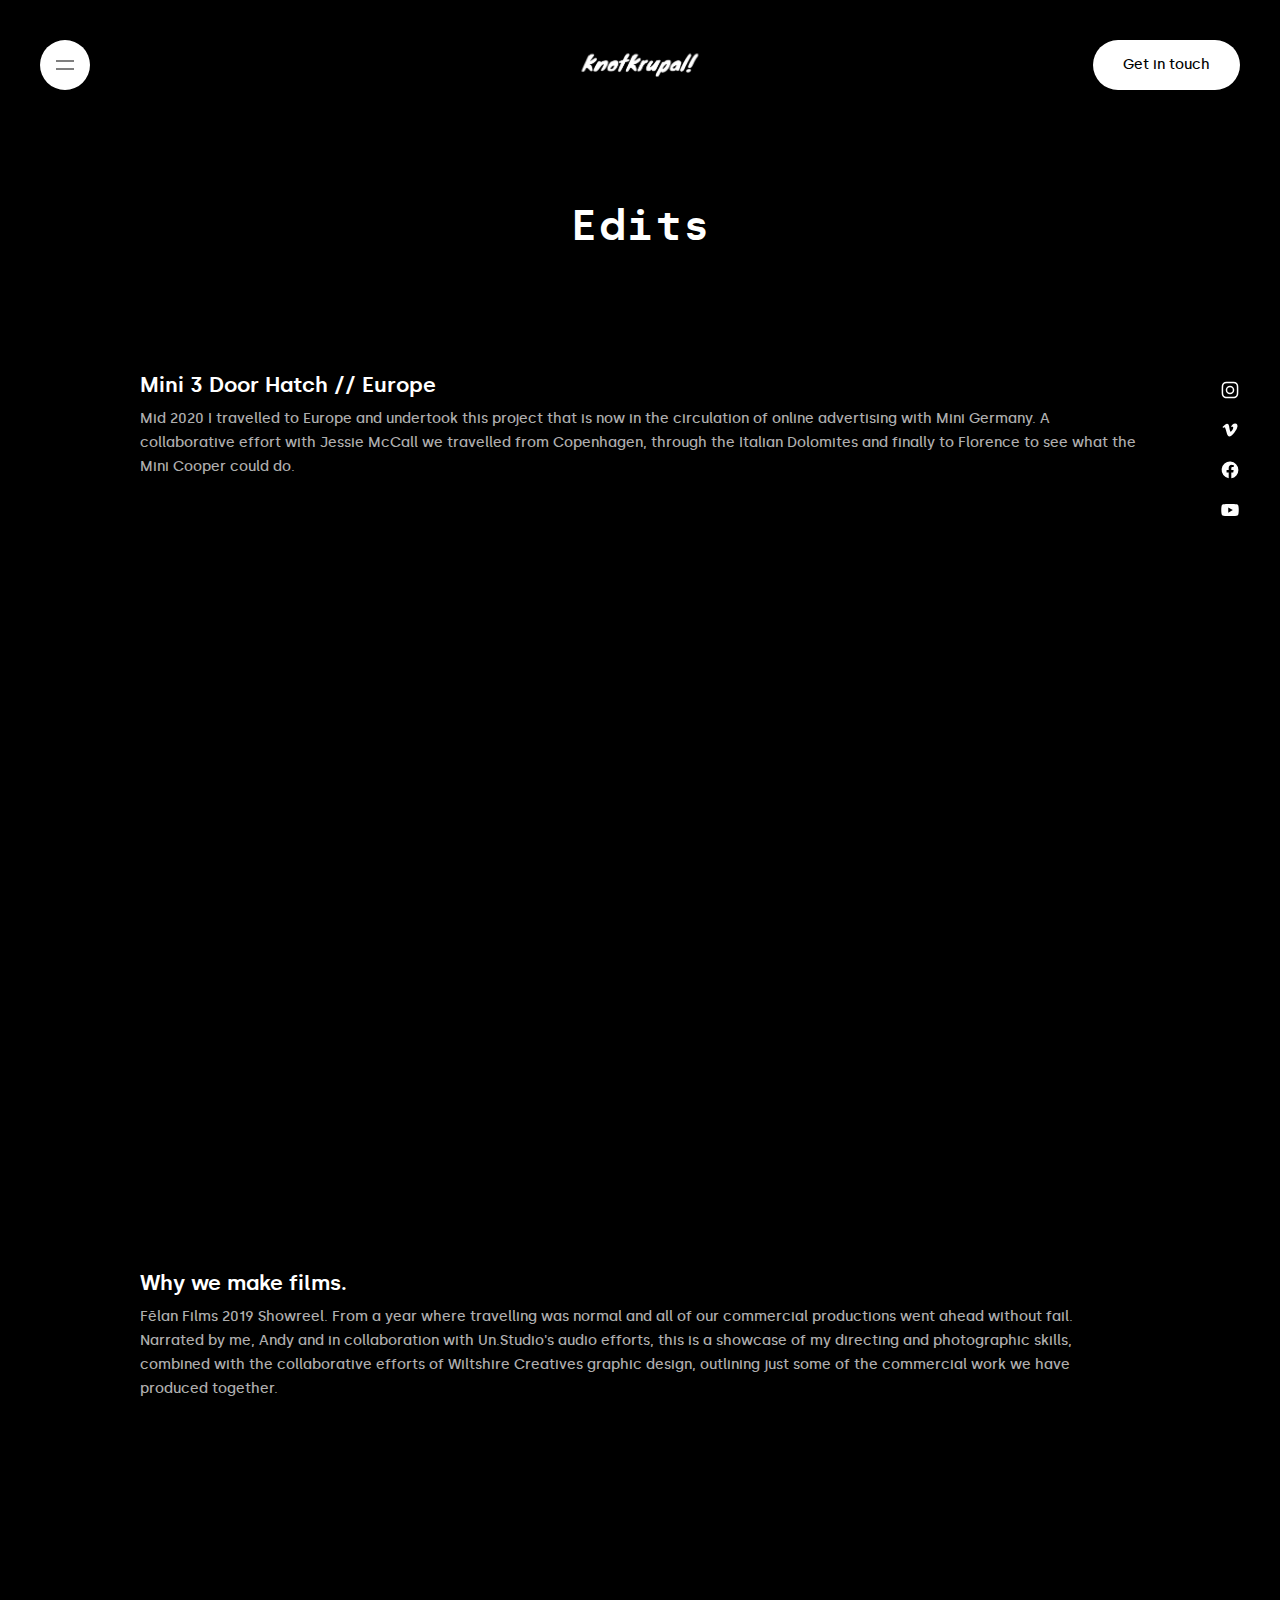
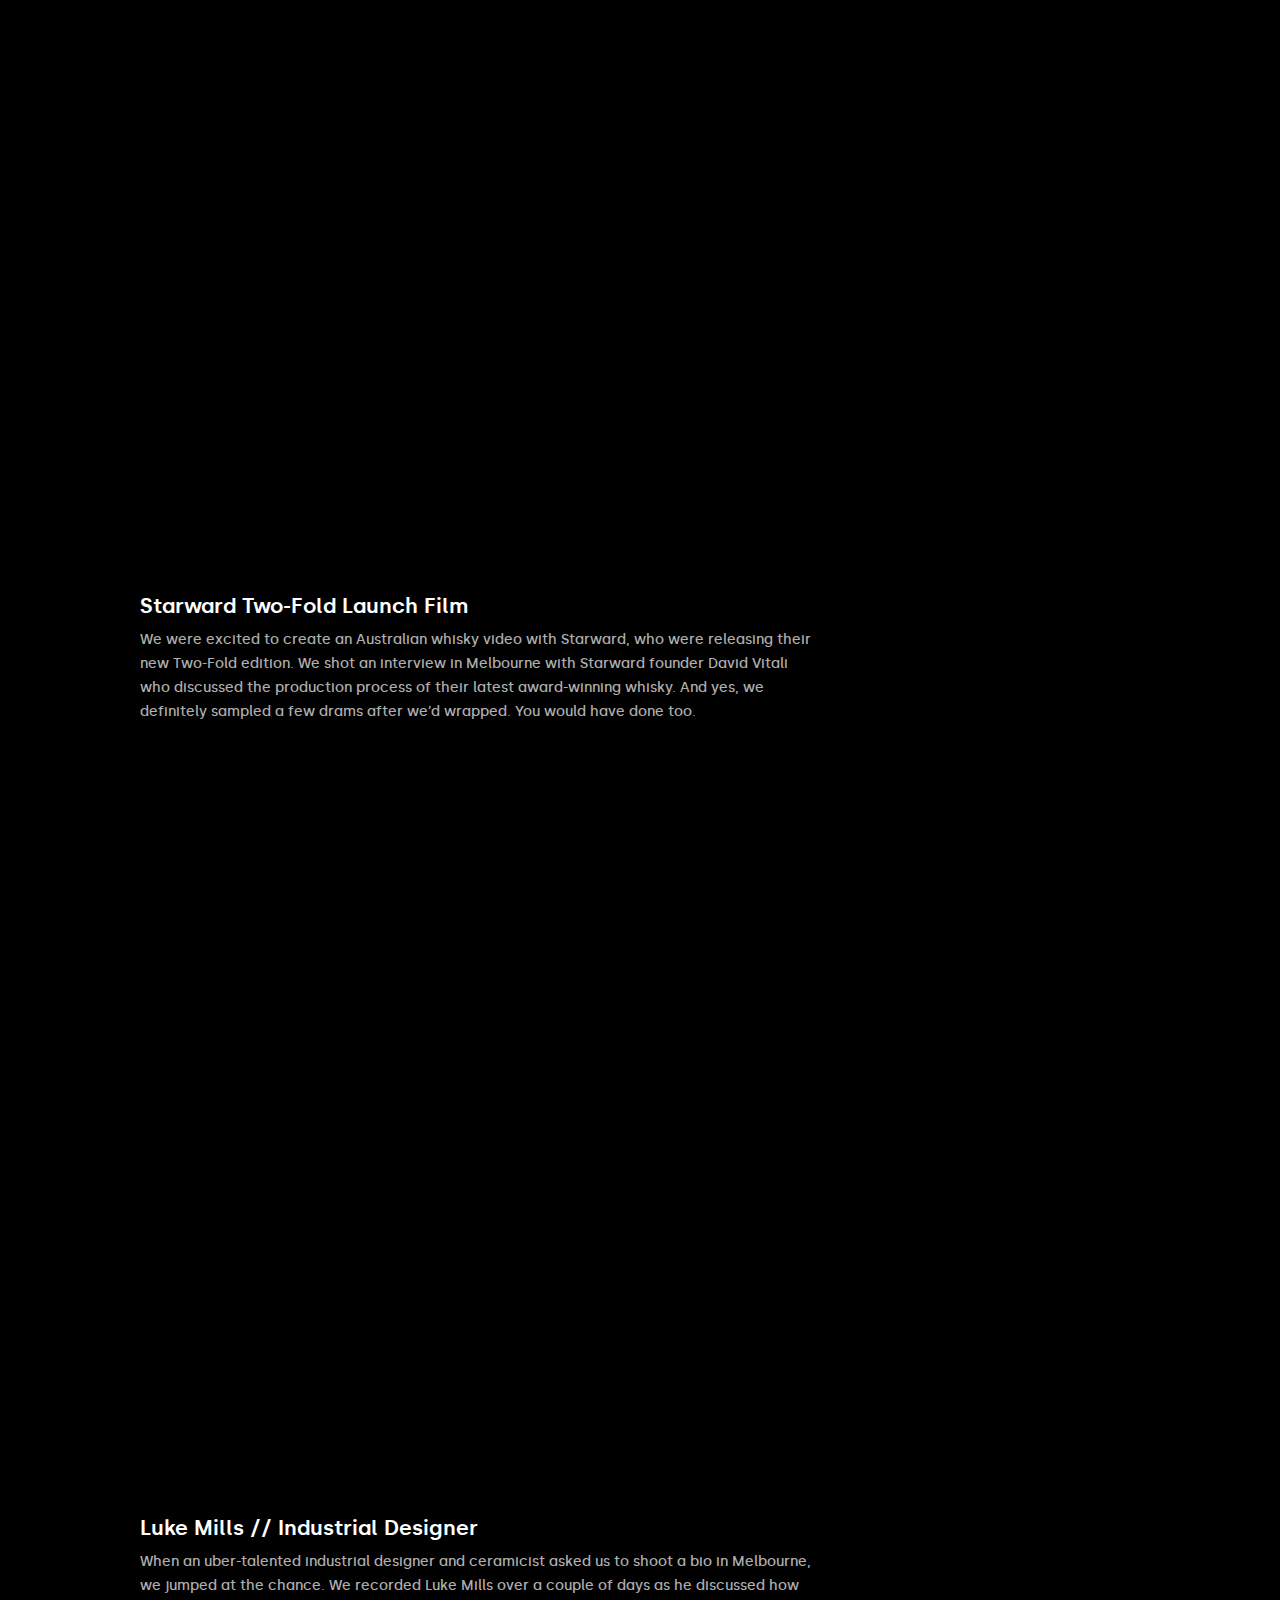
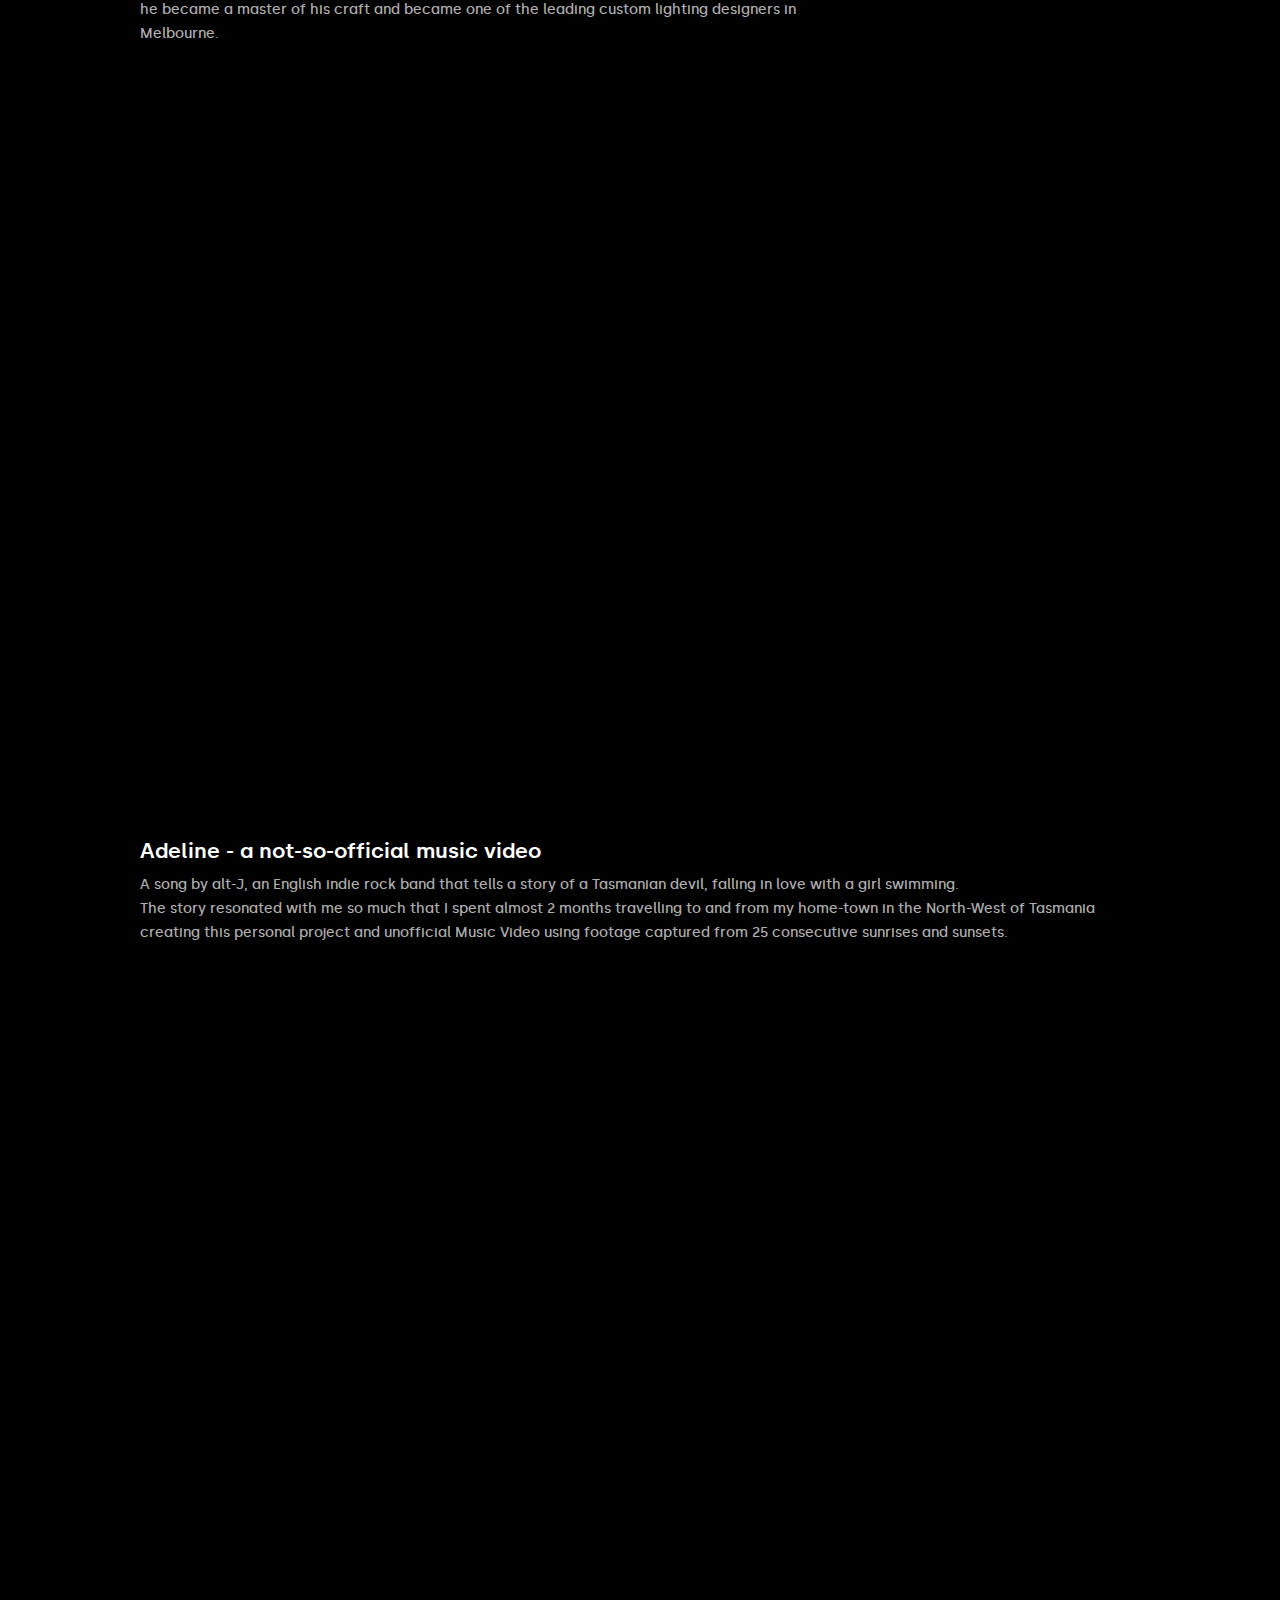
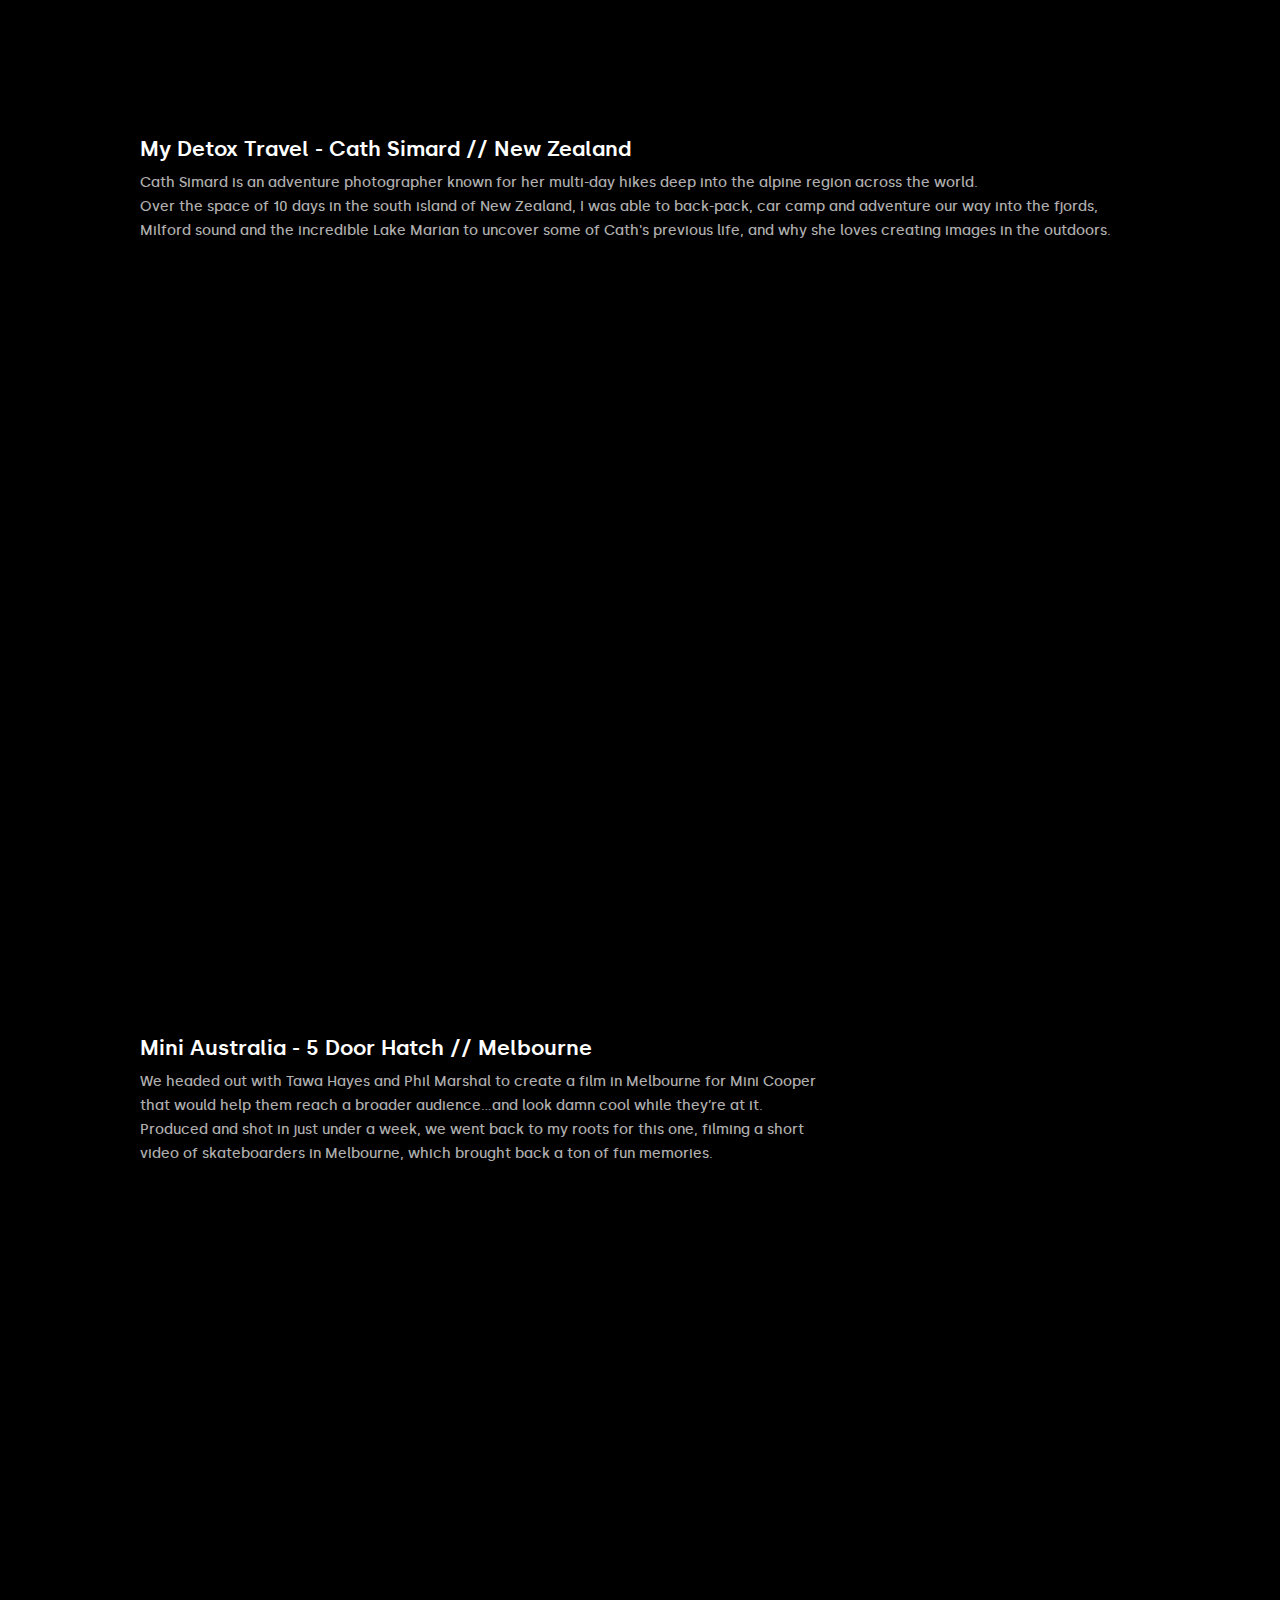
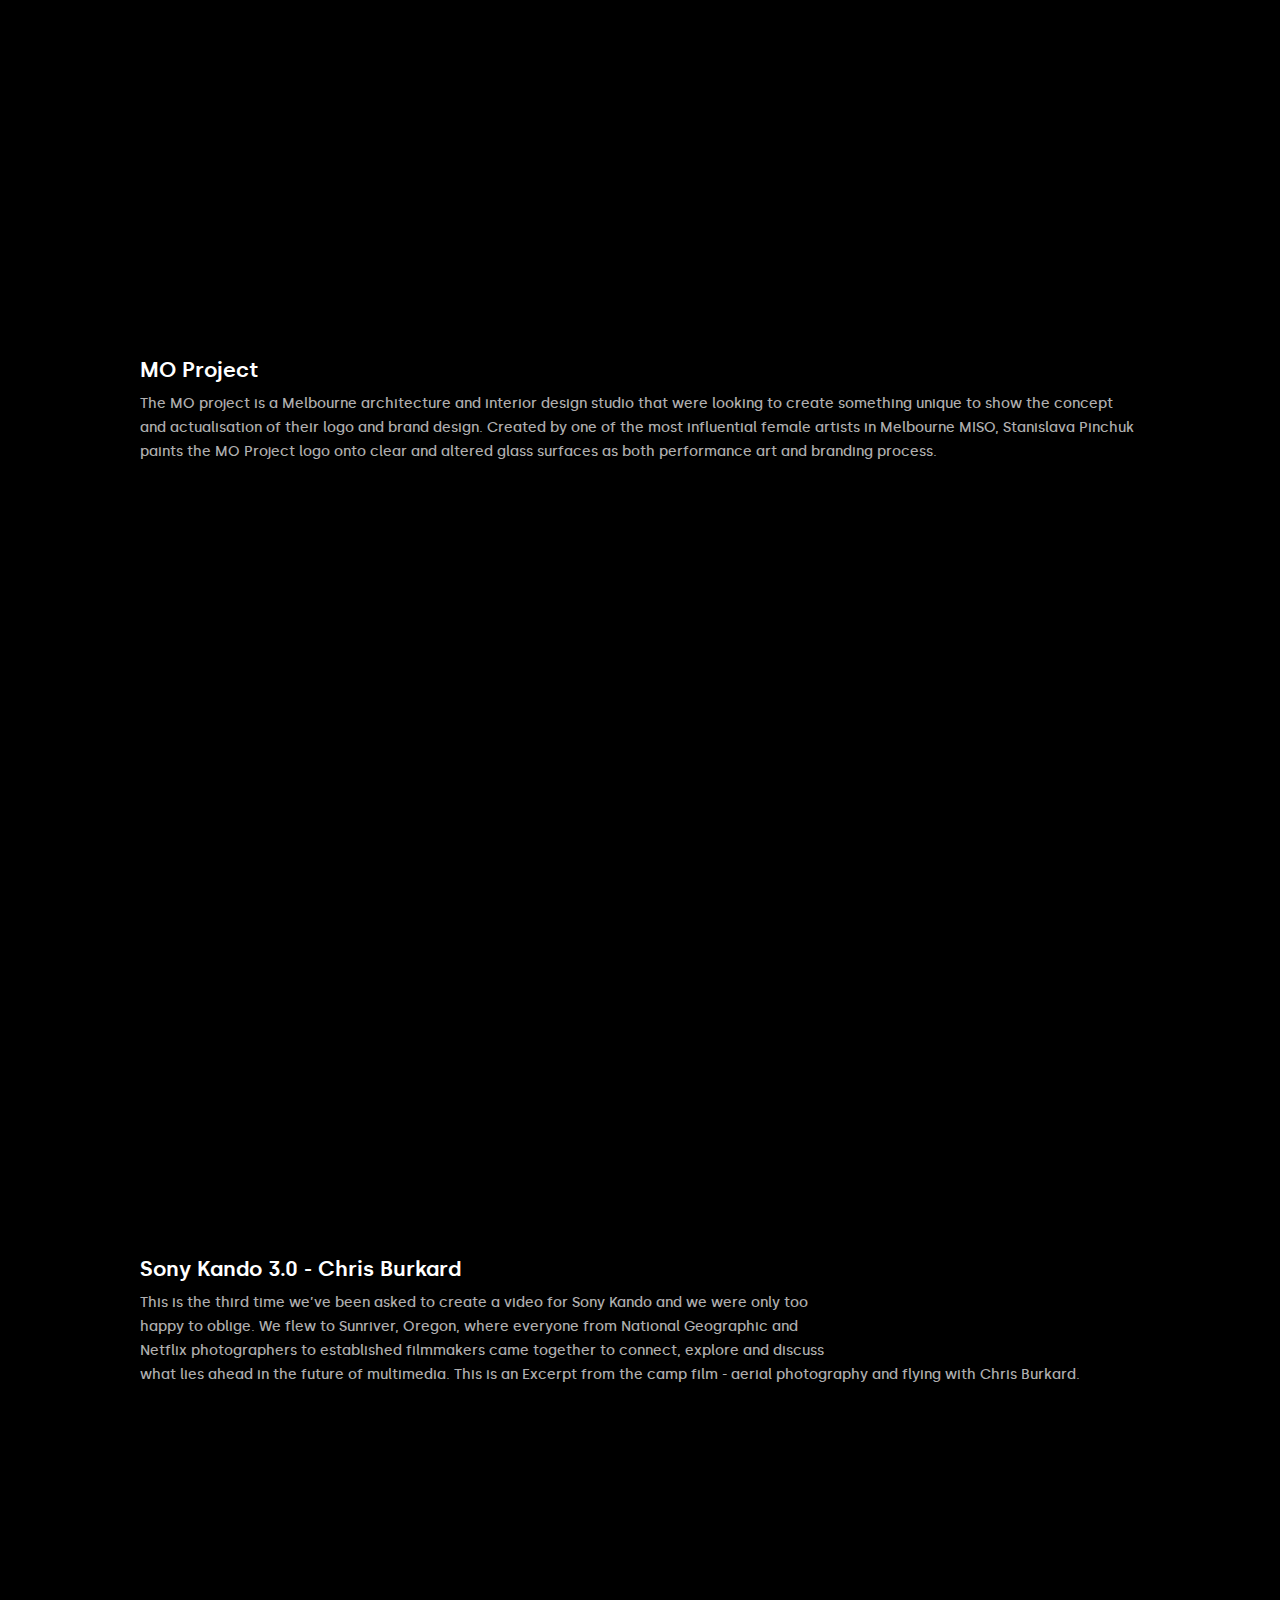
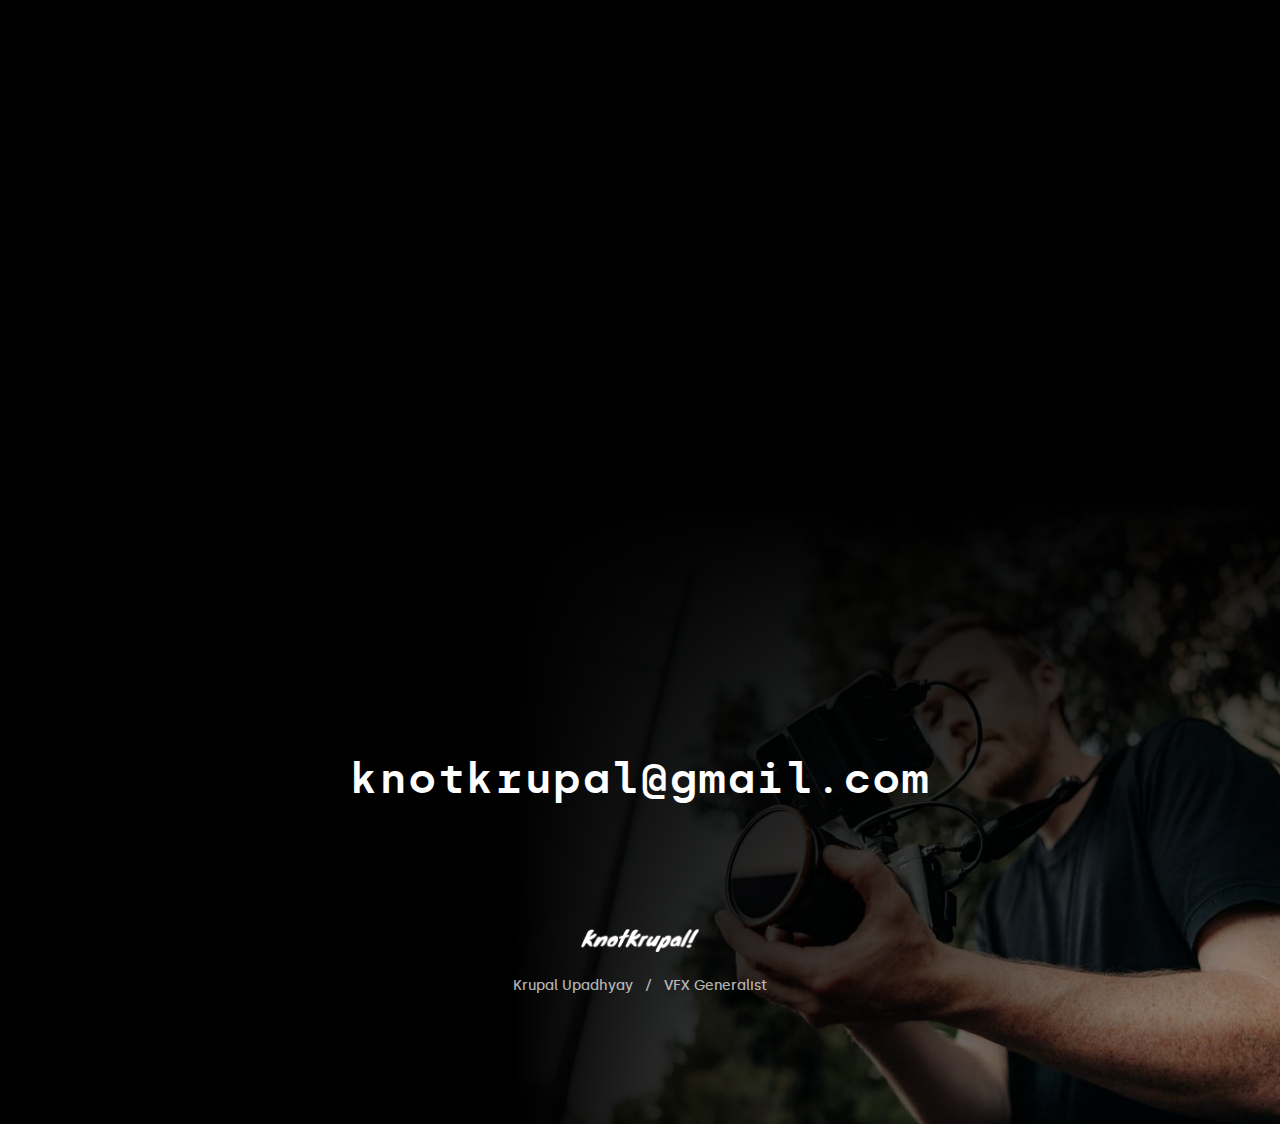
<file: website assets/knotkrupal/motion.html>
<!DOCTYPE html>
<html>
<head>
                      
        <meta charset="UTF-8" />
		<meta name="viewport" content="width=device-width, initial-scale=1.0, maximum-scale=1.0, user-scalable=no" />

        <title>Edits - Krupal Upadhyay</title>
        <meta name="description" content="As a multidisciplinary visual creator, I have a keen focus on learning and an insatiable obsession with editing. Located in Gujarat, India.">
        <meta name="robots" content="index, follow">
        
        <meta property="og:url" content="motion.html">
        <meta property="og:title" content="Edits - Krupal Upadhyay">
        <meta property="og:discription" content="As a multidisciplinary visual creator, I have a keen focus on learning and an insatiable obsession with editing. Located in Gujarat, India.">
        <meta property="og:site_name" content="Krupal Upadhyay" />
        <meta property="og:type" content="website" />        <meta property="og:image" content="media/site/fd92a6660a-1613463754/andy-meta-image-860x540-q72.jpg">
                                
        <link rel="canonical" href="motion.html">

        <link href="assets/css/normalize.css" rel="stylesheet">        <link href="assets/css/navigation.css" rel="stylesheet">        <link href="assets/css/photoswipe.css" rel="stylesheet">        <link href="assets/css/photoswipe-skin.css" rel="stylesheet">        <link href="assets/css/BeerSlider.css" rel="stylesheet">        <link href="assets/css/style.css" rel="stylesheet">
    </head>

    <body>        
        <div class="overlay-transition"></div>
        <main class="light" id="embed">
            <div class="black-overlay"></div>
            <div class="navigation-fade"></div>
            <a href="index.html" class="logo animatelink">
                <img src="assets/img/logo-krupal.png" height="23"/>
            </a>
            <nav>
                <div class="background-image" style="background: url('media/site/6ea6b50483-1613463754/andrew-footer-1600x1080.jpg') center center; background-size: cover;"></div>
                <div class="top-fade"></div>
                <div class="left-fade"></div>
                <ul>
                                    <li class="big-li ">
                        <a href="index.html" class="animatelink">Homepage</a>
                    </li>
                                    <li class="big-li ">
                        <a href="portfolio.html" class="animatelink">Portfolio</a>
                    </li>
                                    <li class="big-li active">
                        <a href="motion.html" class="animatelink">Edits</a>
                    </li>
                                    <div class="external-links">
                        <a href="https://felan.io/" target="_blank">
                            <h3>Commercial Work</h3>
                            <svg width="12" height="12"><g stroke="#FFF" fill="none" fill-rule="evenodd"><path d="M3 1h8v8M11 1L1 11"/></g></svg>
                        </a>
                        <a href="https://momentsinaminute.com/" target="_blank">
                            <h3>Education</h3>
                            <svg width="12" height="12"><g stroke="#FFF" fill="none" fill-rule="evenodd"><path d="M3 1h8v8M11 1L1 11"/></g></svg>
                        </a>
                        <a href="PhotoshopWorks.html">
                            <h3>Photoshop Works</h3>
                            <svg width="12" height="12"><g stroke="#FFF" fill="none" fill-rule="evenodd"><path d="M3 1h8v8M11 1L1 11"/></g></svg>
                        </a>
                        <a href="https://andrewhardy.pixieset.com/felanprints/" target="_blank">
                            <h3>Prints</h3>
                            <svg width="12" height="12"><g stroke="#FFF" fill="none" fill-rule="evenodd"><path d="M3 1h8v8M11 1L1 11"/></g></svg>
                        </a>
                    </div>
                </ul>
            </nav> 
            <a href="mailto:knotkrupal@gmail.com" class="btn nav-cta-btn"><span>Get in touch</span></a>    
            <div class="nav-icon">
                <div class="hamburger-bar"></div>
            </div>
            <div class="social-ico-block">
<a href="https://www.instagram.com/knotkrupal/" target="_blank" class="social-ico">
<!-- Instagram -->
<svg xmlns="http://www.w3.org/2000/svg" viewBox="0 0 24 24"><path d="M12,3.8c2.67,0,2.986.01,4.041.058A5.552,5.552,0,0,1,17.9,4.2a3.31,3.31,0,0,1,1.9,1.9,5.552,5.552,0,0,1,.344,1.857C20.188,9.014,20.2,9.33,20.2,12s-.01,2.986-.058,4.041A5.552,5.552,0,0,1,19.8,17.9a3.31,3.31,0,0,1-1.9,1.9,5.552,5.552,0,0,1-1.857.344c-1.054.048-1.371.058-4.041.058s-2.987-.01-4.041-.058A5.552,5.552,0,0,1,6.1,19.8a3.31,3.31,0,0,1-1.9-1.9,5.552,5.552,0,0,1-.344-1.857C3.812,14.986,3.8,14.67,3.8,12s.01-2.986.058-4.041A5.552,5.552,0,0,1,4.2,6.1,3.31,3.31,0,0,1,6.1,4.2,5.552,5.552,0,0,1,7.959,3.86C9.014,3.812,9.33,3.8,12,3.8M12,2c-2.716,0-3.056.012-4.123.06a7.355,7.355,0,0,0-2.427.465A5.106,5.106,0,0,0,2.525,5.45,7.355,7.355,0,0,0,2.06,7.877C2.012,8.944,2,9.284,2,12s.012,3.056.06,4.123a7.355,7.355,0,0,0,.465,2.427A5.106,5.106,0,0,0,5.45,21.475a7.355,7.355,0,0,0,2.427.465C8.944,21.989,9.284,22,12,22s3.056-.011,4.123-.06a7.355,7.355,0,0,0,2.427-.465,5.106,5.106,0,0,0,2.925-2.925,7.355,7.355,0,0,0,.465-2.427c.048-1.067.06-1.407.06-4.123s-.012-3.056-.06-4.123a7.355,7.355,0,0,0-.465-2.427A5.106,5.106,0,0,0,18.55,2.525a7.355,7.355,0,0,0-2.427-.465C15.056,2.012,14.716,2,12,2Z"/><path d="M12,6.865A5.135,5.135,0,1,0,17.135,12,5.135,5.135,0,0,0,12,6.865Zm0,8.468A3.333,3.333,0,1,1,15.333,12,3.333,3.333,0,0,1,12,15.333Z"/><circle cx="17.338" cy="6.662" r="1.2"/></svg>
</a>
<a href="https://vimeo.com/KnotKrupal" target="_blank" class="social-ico">
<!-- Vimeo -->
<svg xmlns="http://www.w3.org/2000/svg" viewBox="0 0 24 24"><path d="M20.983,7.812q-.119,2.629-3.671,7.207Q13.636,19.8,11.1,19.8c-1.057,0-1.934-.971-2.665-2.911L6.992,11.55q-.81-2.907-1.734-2.909a5.559,5.559,0,0,0-1.411.849L3,8.4Q4.334,7.224,5.626,6.052A5.952,5.952,0,0,1,8.291,4.433q2.1-.2,2.586,2.878.522,3.323.728,4.13.606,2.757,1.332,2.756.564,0,1.7-1.789a7.043,7.043,0,0,0,1.208-2.721c.108-1.028-.3-1.546-1.21-1.546a3.277,3.277,0,0,0-1.333.293c.89-2.9,2.576-4.317,5.072-4.227,1.854.045,2.721,1.248,2.619,3.6Z"/></svg>
</a>
<a href="https://www.facebook.com/groups/KnotKrupal" target="_blank" class="social-ico">
<!-- Facebook -->
<svg xmlns="http://www.w3.org/2000/svg" viewBox="0 0 24 24"><path d="M22.06,11.987a10.061,10.061,0,1,0-11.633,9.939V14.9H7.872V11.987h2.555V9.771a3.551,3.551,0,0,1,3.8-3.915,15.427,15.427,0,0,1,2.252.2V8.529H15.211a1.454,1.454,0,0,0-1.64,1.571v1.887h2.791L15.915,14.9H13.571v7.03A10.064,10.064,0,0,0,22.06,11.987Z"/></svg>
</a>
<a href="https://www.youtube.com/c/KnotKrupal/" target="_blank" class="social-ico">
<!-- Facebook -->
<svg xmlns="http://www.w3.org/2000/svg" viewBox="0 0 24 24"><path d="M22.062,6.927A2.631,2.631,0,0,0,20.234,5.1c-1.637-.439-8.224-.439-8.224-.439S5.439,4.652,3.785,5.1A2.631,2.631,0,0,0,1.957,6.927,27.322,27.322,0,0,0,1.5,12.009a27.287,27.287,0,0,0,.456,5.062A2.631,2.631,0,0,0,3.785,18.9c1.635.44,8.225.44,8.225.44s6.57,0,8.224-.44a2.631,2.631,0,0,0,1.828-1.827,27.364,27.364,0,0,0,.438-5.062A27.406,27.406,0,0,0,22.062,6.927ZM9.907,15.152v-6.3l5.483,3.153Z"/></svg>
</a>
</div>            
<section class="textblock">
   <div class="wrap">
      <h1>Edits</h1>
      
<p><strong>Mini 3 Door Hatch // Europe</strong><br />
Mid 2020 I travelled to Europe and undertook this project that is now in the circulation of online advertising with Mini Germany. A collaborative effort with Jessie McCall we travelled from Copenhagen, through the Italian Dolomites and finally to Florence to see what the Mini Cooper could do.</p>
<div class="vimeoplayer" style="padding:56.25% 0 0 0;position:relative;">
    <iframe src="https://player.vimeo.com/video/363145542?title=0&amp;byline=0&amp;portrait=0" style="position:absolute;top:0;left:0;width:100%;height:100%;" frameborder="0" allow="autoplay; fullscreen; picture-in-picture" allowfullscreen></iframe></div><script src="../player.vimeo.com/api/player.js"></script>

<p><strong>Why we make films.</strong><br />
Fēlan Films 2019 Showreel. From a year where travelling was normal and all of our commercial productions went ahead without fail. Narrated by me, Andy and in collaboration with Un.Studio's audio efforts, this is a showcase of my directing and photographic skills, combined with the collaborative efforts of Wiltshire Creatives graphic design, outlining just some of the commercial work we have produced together.</p>
<div class="vimeoplayer" style="padding:56.25% 0 0 0;position:relative;"><iframe src="https://player.vimeo.com/video/364282546?title=0&amp;byline=0&amp;portrait=0" style="position:absolute;top:0;left:0;width:100%;height:100%;" frameborder="0" allow="autoplay; fullscreen; picture-in-picture" allowfullscreen></iframe></div><script src="../player.vimeo.com/api/player.js"></script>


<p><strong>Starward Two-Fold Launch Film</strong><br />
We were excited to create an Australian whisky video with Starward, who were releasing their<br />
new Two-Fold edition. We shot an interview in Melbourne with Starward founder David Vitali<br />
who discussed the production process of their latest award-winning whisky. And yes, we<br />
definitely sampled a few drams after we’d wrapped. You would have done too.</p>
<div class="vimeoplayer" style="padding:56.25% 0 0 0;position:relative;"><iframe src="https://player.vimeo.com/video/363147538?title=0&amp;byline=0&amp;portrait=0" style="position:absolute;top:0;left:0;width:100%;height:100%;" frameborder="0" allow="autoplay; fullscreen; picture-in-picture" allowfullscreen></iframe></div>


<p><strong>Luke Mills // Industrial Designer</strong><br />
When an uber-talented industrial designer and ceramicist asked us to shoot a bio in Melbourne,<br />
we jumped at the chance. We recorded Luke Mills over a couple of days as he discussed how<br />
he became a master of his craft and became one of the leading custom lighting designers in<br />
Melbourne.</p>
<div class="vimeoplayer" style="padding:56.25% 0 0 0;position:relative;"><iframe src="https://player.vimeo.com/video/392368362?title=0&amp;byline=0&amp;portrait=0" style="position:absolute;top:0;left:0;width:100%;height:100%;" frameborder="0" allow="autoplay; fullscreen; picture-in-picture" allowfullscreen></iframe></div>


<p><strong>Adeline - a not-so-official music video</strong><br />
A song by alt-J, an English indie rock band that tells a story of a Tasmanian devil, falling in love with a girl swimming.<br />
The story resonated with me so much that I spent almost 2 months travelling to and from my home-town in the North-West of Tasmania creating this personal project and unofficial Music Video using footage captured from 25 consecutive sunrises and sunsets.</p>
<div class="vimeoplayer" style="padding:56.25% 0 0 0;position:relative;"><iframe src="https://player.vimeo.com/video/414381539?title=0&amp;byline=0&amp;portrait=0" style="position:absolute;top:0;left:0;width:100%;height:100%;" frameborder="0" allow="autoplay; fullscreen; picture-in-picture" allowfullscreen></iframe></div>


<p><strong>My Detox Travel - Cath Simard // New Zealand</strong><br />
Cath Simard is an adventure photographer known for her multi-day hikes deep into the alpine region across the world.<br />
Over the space of 10 days in the south island of New Zealand, I was able to back-pack, car camp and adventure our way into the fjords, Milford sound and the incredible Lake Marian to uncover some of Cath's previous life, and why she loves creating images in the outdoors.</p>
<div class="vimeoplayer" style="padding:56.25% 0 0 0;position:relative;"><iframe src="https://player.vimeo.com/video/363147336?title=0&amp;byline=0&amp;portrait=0" style="position:absolute;top:0;left:0;width:100%;height:100%;" frameborder="0" allow="autoplay; fullscreen; picture-in-picture" allowfullscreen></iframe></div>


<p><strong>Mini Australia - 5 Door Hatch // Melbourne</strong><br />
We headed out with Tawa Hayes and Phil Marshal to create a film in Melbourne for Mini Cooper<br />
that would help them reach a broader audience...and look damn cool while they’re at it.<br />
Produced and shot in just under a week, we went back to my roots for this one, filming a short<br />
video of skateboarders in Melbourne, which brought back a ton of fun memories.</p>
<div class="vimeoplayer" style="padding:56.25% 0 0 0;position:relative;"><iframe src="https://player.vimeo.com/video/363147844?title=0&amp;byline=0&amp;portrait=0" style="position:absolute;top:0;left:0;width:100%;height:100%;" frameborder="0" allow="autoplay; fullscreen; picture-in-picture" allowfullscreen></iframe></div>


<p><strong>MO Project</strong><br />
The MO project is a Melbourne architecture and interior design studio that were looking to create something unique to show the concept and actualisation of their logo and brand design. Created by one of the most influential female artists in Melbourne MISO, Stanislava Pinchuk paints the MO Project logo onto clear and altered glass surfaces as both performance art and branding process.</p>
<div class="vimeoplayer" style="padding:56.25% 0 0 0;position:relative;"><iframe src="https://player.vimeo.com/video/376309905?title=0&amp;byline=0&amp;portrait=0" style="position:absolute;top:0;left:0;width:100%;height:100%;" frameborder="0" allow="autoplay; fullscreen; picture-in-picture" allowfullscreen></iframe></div>


<p><strong>Sony Kando 3.0 - Chris Burkard</strong><br />
This is the third time we’ve been asked to create a video for Sony Kando and we were only too<br />
happy to oblige. We flew to Sunriver, Oregon, where everyone from National Geographic and<br />
Netflix photographers to established filmmakers came together to connect, explore and discuss<br />
what lies ahead in the future of multimedia. This is an Excerpt from the camp film - aerial photography and flying with Chris Burkard. </p>
<div class="vimeoplayer" style="padding:56.25% 0 0 0;position:relative;"><iframe src="https://player.vimeo.com/video/502094420?title=0&amp;byline=0&amp;portrait=0" style="position:absolute;top:0;left:0;width:100%;height:100%;" frameborder="0" allow="autoplay; fullscreen; picture-in-picture" allowfullscreen></iframe></div>   </div>
</section>
       

        <footer>
            <div class="background-image" style="background: url('media/site/6ea6b50483-1613463754/andrew-footer-1600x1080.jpg') center center; background-size: cover;"></div>
            <div class="top-fade"></div>
            <div class="left-fade"></div>
            <div class="wrap-text">
                <a href="mailto:knotkrupal@gmail.com" class="mail">knotkrupal@gmail.com</a>
                <div class="logo-row"><img src="assets/img/logo-krupal.png" height="23"/></div>
                <div class="credits-row">
                    <li>Krupal Upadhyay</li>
                    <li>/</li>
                    <li>VFX Generalist</a></li>
                </div>
            </div>
            <div class="social-ico-block">
<a href="https://www.instagram.com/knotkrupal/" target="_blank" class="social-ico">
<!-- Instagram -->
<svg xmlns="http://www.w3.org/2000/svg" viewBox="0 0 24 24"><path d="M12,3.8c2.67,0,2.986.01,4.041.058A5.552,5.552,0,0,1,17.9,4.2a3.31,3.31,0,0,1,1.9,1.9,5.552,5.552,0,0,1,.344,1.857C20.188,9.014,20.2,9.33,20.2,12s-.01,2.986-.058,4.041A5.552,5.552,0,0,1,19.8,17.9a3.31,3.31,0,0,1-1.9,1.9,5.552,5.552,0,0,1-1.857.344c-1.054.048-1.371.058-4.041.058s-2.987-.01-4.041-.058A5.552,5.552,0,0,1,6.1,19.8a3.31,3.31,0,0,1-1.9-1.9,5.552,5.552,0,0,1-.344-1.857C3.812,14.986,3.8,14.67,3.8,12s.01-2.986.058-4.041A5.552,5.552,0,0,1,4.2,6.1,3.31,3.31,0,0,1,6.1,4.2,5.552,5.552,0,0,1,7.959,3.86C9.014,3.812,9.33,3.8,12,3.8M12,2c-2.716,0-3.056.012-4.123.06a7.355,7.355,0,0,0-2.427.465A5.106,5.106,0,0,0,2.525,5.45,7.355,7.355,0,0,0,2.06,7.877C2.012,8.944,2,9.284,2,12s.012,3.056.06,4.123a7.355,7.355,0,0,0,.465,2.427A5.106,5.106,0,0,0,5.45,21.475a7.355,7.355,0,0,0,2.427.465C8.944,21.989,9.284,22,12,22s3.056-.011,4.123-.06a7.355,7.355,0,0,0,2.427-.465,5.106,5.106,0,0,0,2.925-2.925,7.355,7.355,0,0,0,.465-2.427c.048-1.067.06-1.407.06-4.123s-.012-3.056-.06-4.123a7.355,7.355,0,0,0-.465-2.427A5.106,5.106,0,0,0,18.55,2.525a7.355,7.355,0,0,0-2.427-.465C15.056,2.012,14.716,2,12,2Z"/><path d="M12,6.865A5.135,5.135,0,1,0,17.135,12,5.135,5.135,0,0,0,12,6.865Zm0,8.468A3.333,3.333,0,1,1,15.333,12,3.333,3.333,0,0,1,12,15.333Z"/><circle cx="17.338" cy="6.662" r="1.2"/></svg>
</a>
<a href="https://vimeo.com/KnotKrupal" target="_blank" class="social-ico">
<!-- Vimeo -->
<svg xmlns="http://www.w3.org/2000/svg" viewBox="0 0 24 24"><path d="M20.983,7.812q-.119,2.629-3.671,7.207Q13.636,19.8,11.1,19.8c-1.057,0-1.934-.971-2.665-2.911L6.992,11.55q-.81-2.907-1.734-2.909a5.559,5.559,0,0,0-1.411.849L3,8.4Q4.334,7.224,5.626,6.052A5.952,5.952,0,0,1,8.291,4.433q2.1-.2,2.586,2.878.522,3.323.728,4.13.606,2.757,1.332,2.756.564,0,1.7-1.789a7.043,7.043,0,0,0,1.208-2.721c.108-1.028-.3-1.546-1.21-1.546a3.277,3.277,0,0,0-1.333.293c.89-2.9,2.576-4.317,5.072-4.227,1.854.045,2.721,1.248,2.619,3.6Z"/></svg>
</a>
<a href="https://www.facebook.com/groups/KnotKrupal" target="_blank" class="social-ico">
<!-- Facebook -->
<svg xmlns="http://www.w3.org/2000/svg" viewBox="0 0 24 24"><path d="M22.06,11.987a10.061,10.061,0,1,0-11.633,9.939V14.9H7.872V11.987h2.555V9.771a3.551,3.551,0,0,1,3.8-3.915,15.427,15.427,0,0,1,2.252.2V8.529H15.211a1.454,1.454,0,0,0-1.64,1.571v1.887h2.791L15.915,14.9H13.571v7.03A10.064,10.064,0,0,0,22.06,11.987Z"/></svg>
</a>
<a href="https://www.youtube.com/c/KnotKrupal/" target="_blank" class="social-ico">
<!-- Facebook -->
<svg xmlns="http://www.w3.org/2000/svg" viewBox="0 0 24 24"><path d="M22.062,6.927A2.631,2.631,0,0,0,20.234,5.1c-1.637-.439-8.224-.439-8.224-.439S5.439,4.652,3.785,5.1A2.631,2.631,0,0,0,1.957,6.927,27.322,27.322,0,0,0,1.5,12.009a27.287,27.287,0,0,0,.456,5.062A2.631,2.631,0,0,0,3.785,18.9c1.635.44,8.225.44,8.225.44s6.57,0,8.224-.44a2.631,2.631,0,0,0,1.828-1.827,27.364,27.364,0,0,0,.438-5.062A27.406,27.406,0,0,0,22.062,6.927ZM9.907,15.152v-6.3l5.483,3.153Z"/></svg>
</a>
</div>       
</footer>
        
        </main>
        <script src="../ajax.googleapis.com/ajax/libs/jquery/2.1.1/jquery.min.js"></script>
        <script src="../code.jquery.com/jquery-3.4.1.min.js"></script>
        <script src="../cdnjs.cloudflare.com/ajax/libs/masonry/4.2.1/masonry.pkgd.js"></script>

        <script src="assets/js/navigation.js"></script>        <script src="assets/js/cookies.js"></script>        <script src="assets/js/observers.js"></script>        <script src="assets/js/parallax.js"></script>        <script src="assets/js/photoswipe.min.js"></script>        <script src="assets/js/photoswipe-ui-default.min.js"></script>        <script src="assets/js/photoswipe.js"></script>
        
    </body>

</html>
</file>
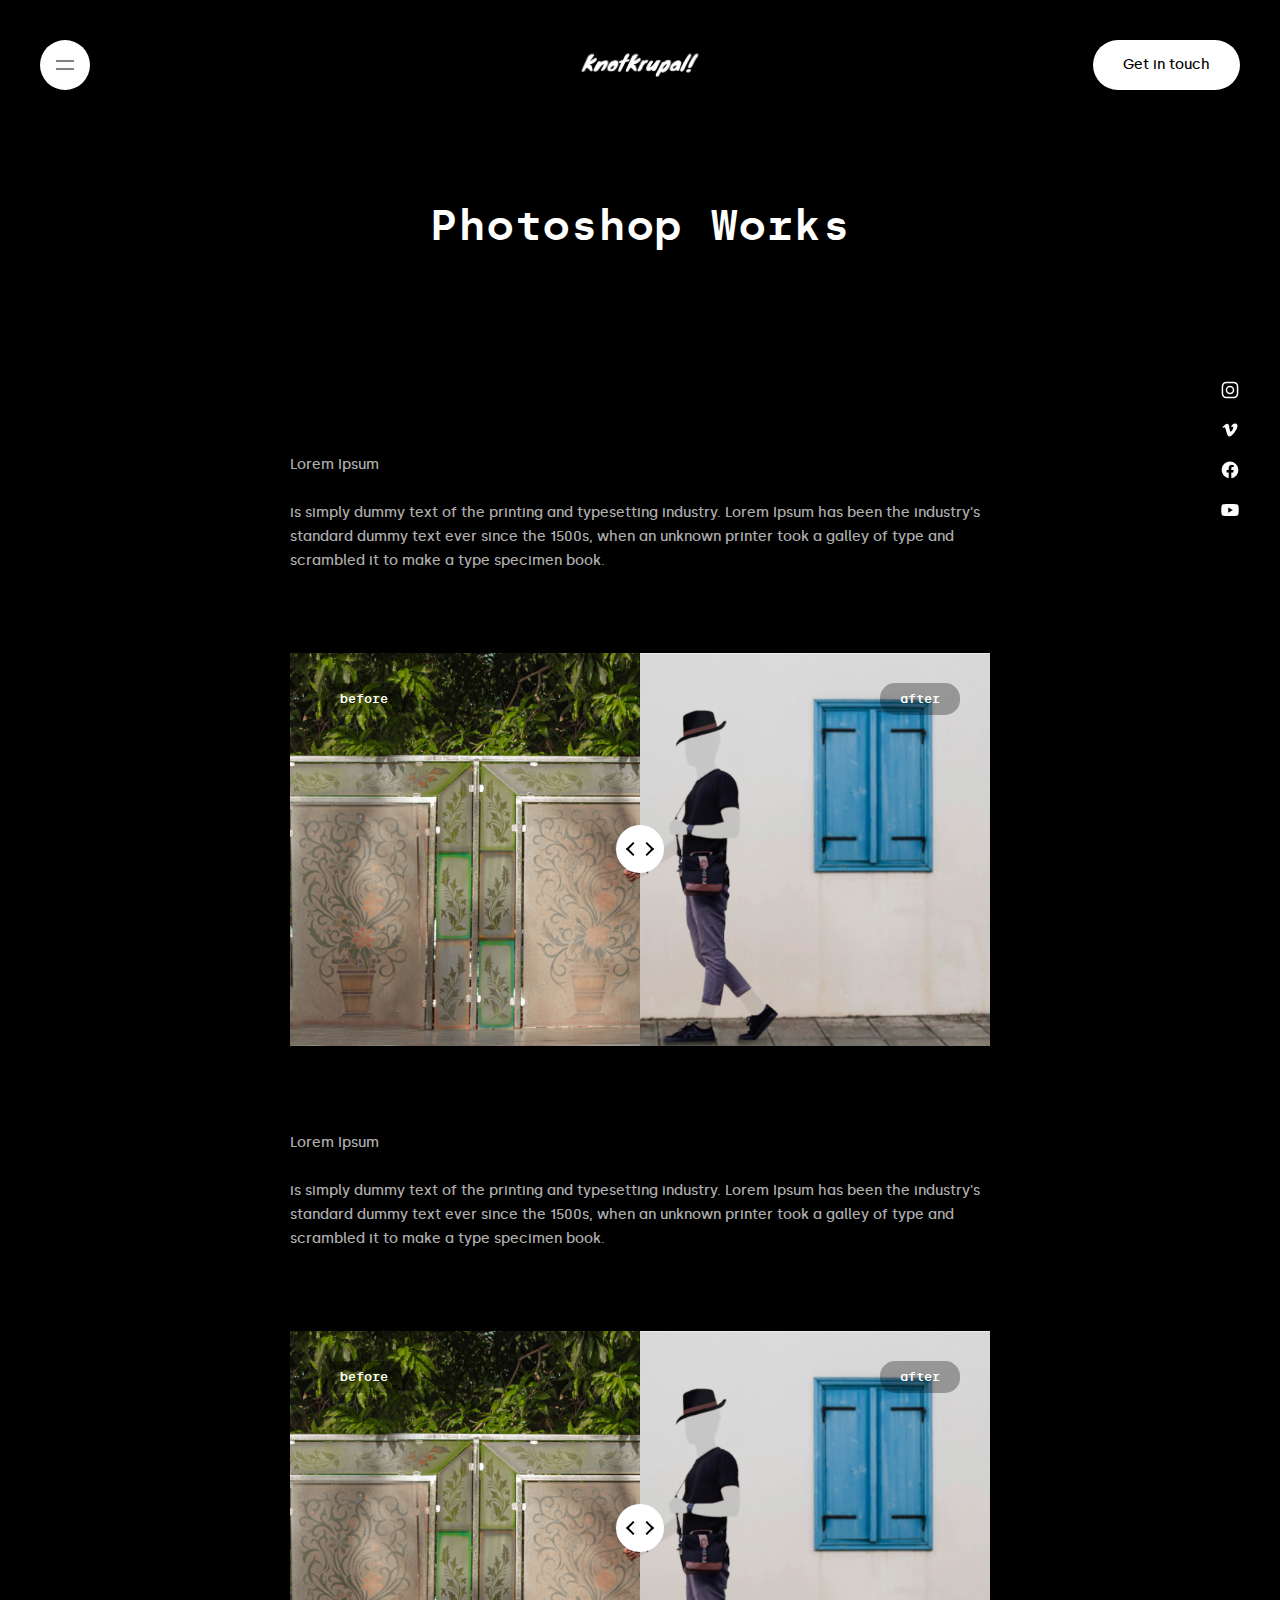
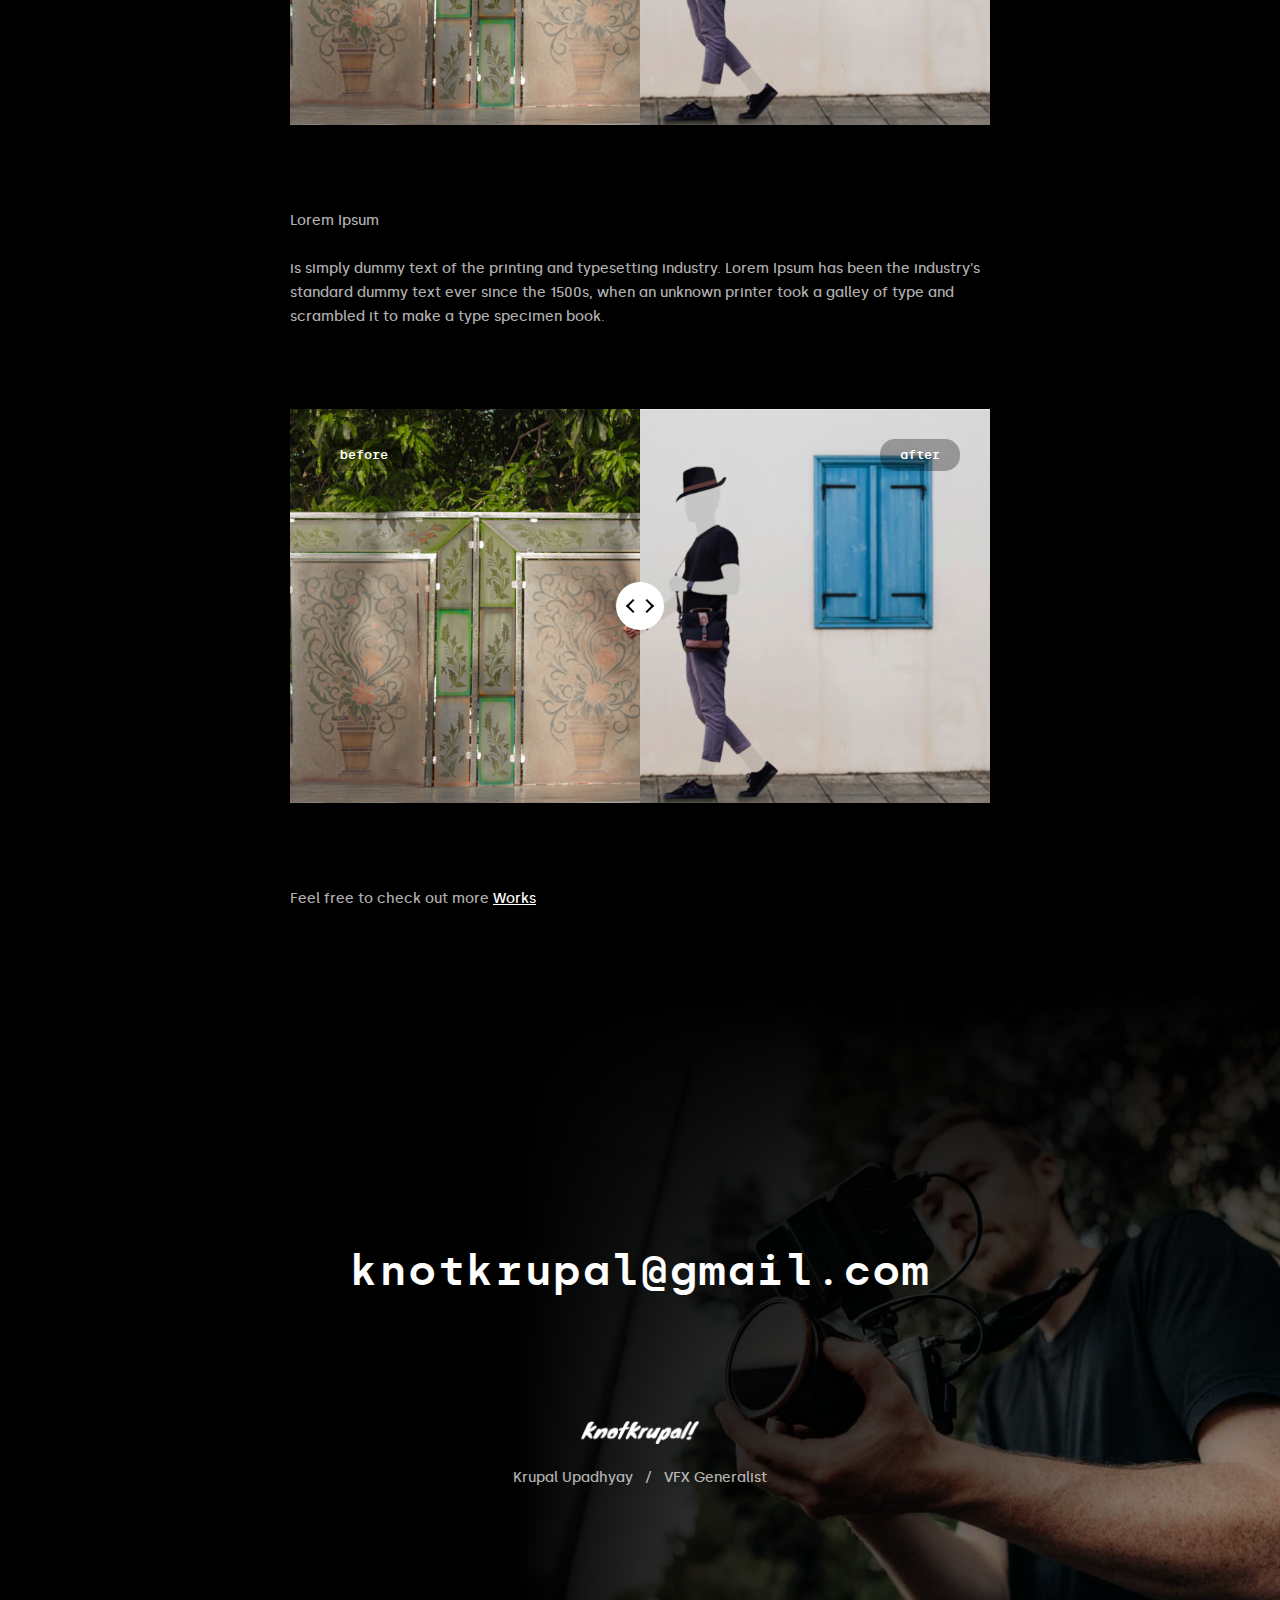
<file: website assets/knotkrupal/PhotoshopWorks.html>
<!DOCTYPE html>
<html>
<head>
                      
        <meta charset="UTF-8" />
		    <meta name="viewport" content="width=device-width, initial-scale=1.0, maximum-scale=1.0, user-scalable=no" />

        <title>Before-After - KnotKrupal</title>

        <meta name="description" content="As a multidisciplinary visual creator, I have a keen focus on learning and an insatiable obsession with editing. Located in Gujarat, India.">
        <meta name="robots" content="index, follow">
        <meta property="og:url" content="PhotoshopWorks.html">
        <meta property="og:title" content="Before-After - KnotKrupal">
        <meta property="og:discription" content="As a multidisciplinary visual creator, I have a keen focus on learning and an insatiable obsession with editing. Located in Gujarat, India.">
        <meta property="og:site_name" content="Krupal Upadhyay" />
        <meta property="og:type" content="website" />        
        <meta property="og:image" content="media/site/fd92a6660a-1613463754/andy-meta-image-860x540-q72.jpg">
                                
        <link rel="canonical" href="film-luts.html">
        <link href="assets/css/normalize.css" rel="stylesheet">        
        <link href="assets/css/navigation.css" rel="stylesheet">        
        <link href="assets/css/photoswipe.css" rel="stylesheet">        
        <link href="assets/css/photoswipe-skin.css" rel="stylesheet">        
        <link href="assets/css/BeerSlider.css" rel="stylesheet">        
        <link href="assets/css/style.css" rel="stylesheet">
    </head>

    <body>         
        <div class="overlay-transition"></div>
        <main class="" id="presets">
            <div class="black-overlay"></div>
            <div class="navigation-fade"></div>
            <a href="index.html" class="logo animatelink">
                <img src="assets/img/logo-krupal.png" height="23"/>
            </a>
            <nav>
                <div class="background-image" style="background: url('media/site/6ea6b50483-1613463754/andrew-footer-1600x1080.jpg') center center; background-size: cover;"></div>
                <div class="top-fade"></div>
                <div class="left-fade"></div>
                <ul>
                                    <li class="big-li ">
                        <a href="index.html" class="animatelink">Homepage</a>
                    </li>
                                    <li class="big-li ">
                        <a href="portfolio.html" class="animatelink">Portfolio</a>
                    </li>
                                    <li class="big-li ">
                        <a href="motion.html" class="animatelink">Edits</a>
                    </li>
                                    <div class="external-links">
                        <a href="https://felan.io/" target="_blank">
                            <h3>Commercial Work</h3>
                            <svg width="12" height="12"><g stroke="#FFF" fill="none" fill-rule="evenodd"><path d="M3 1h8v8M11 1L1 11"/></g></svg>
                        </a>
                        <a href="https://momentsinaminute.com/" target="_blank">
                            <h3>Education</h3>
                            <svg width="12" height="12"><g stroke="#FFF" fill="none" fill-rule="evenodd"><path d="M3 1h8v8M11 1L1 11"/></g></svg>
                        </a>
                        <a href="PhotoshopWorks.html">
                            <h3>Photoshop Works</h3>
                            <svg width="12" height="12"><g stroke="#FFF" fill="none" fill-rule="evenodd"><path d="M3 1h8v8M11 1L1 11"/></g></svg>
                        </a>
                        <a href="https://andrewhardy.pixieset.com/felanprints/" target="_blank">
                            <h3>Prints</h3>
                            <svg width="12" height="12"><g stroke="#FFF" fill="none" fill-rule="evenodd"><path d="M3 1h8v8M11 1L1 11"/></g></svg>
                        </a>
                    </div>
                </ul>
            </nav> 


            <a href="mailto:knotkrupal@gmail.com" class="btn nav-cta-btn"><span>Get in touch</span></a>    
            <div class="nav-icon">
                <div class="hamburger-bar"></div>
            </div>
            <div class="social-ico-block">
<a href="https://www.instagram.com/knotkrupal/" target="_blank" class="social-ico">
<!-- Instagram -->
<svg xmlns="http://www.w3.org/2000/svg" viewBox="0 0 24 24"><path d="M12,3.8c2.67,0,2.986.01,4.041.058A5.552,5.552,0,0,1,17.9,4.2a3.31,3.31,0,0,1,1.9,1.9,5.552,5.552,0,0,1,.344,1.857C20.188,9.014,20.2,9.33,20.2,12s-.01,2.986-.058,4.041A5.552,5.552,0,0,1,19.8,17.9a3.31,3.31,0,0,1-1.9,1.9,5.552,5.552,0,0,1-1.857.344c-1.054.048-1.371.058-4.041.058s-2.987-.01-4.041-.058A5.552,5.552,0,0,1,6.1,19.8a3.31,3.31,0,0,1-1.9-1.9,5.552,5.552,0,0,1-.344-1.857C3.812,14.986,3.8,14.67,3.8,12s.01-2.986.058-4.041A5.552,5.552,0,0,1,4.2,6.1,3.31,3.31,0,0,1,6.1,4.2,5.552,5.552,0,0,1,7.959,3.86C9.014,3.812,9.33,3.8,12,3.8M12,2c-2.716,0-3.056.012-4.123.06a7.355,7.355,0,0,0-2.427.465A5.106,5.106,0,0,0,2.525,5.45,7.355,7.355,0,0,0,2.06,7.877C2.012,8.944,2,9.284,2,12s.012,3.056.06,4.123a7.355,7.355,0,0,0,.465,2.427A5.106,5.106,0,0,0,5.45,21.475a7.355,7.355,0,0,0,2.427.465C8.944,21.989,9.284,22,12,22s3.056-.011,4.123-.06a7.355,7.355,0,0,0,2.427-.465,5.106,5.106,0,0,0,2.925-2.925,7.355,7.355,0,0,0,.465-2.427c.048-1.067.06-1.407.06-4.123s-.012-3.056-.06-4.123a7.355,7.355,0,0,0-.465-2.427A5.106,5.106,0,0,0,18.55,2.525a7.355,7.355,0,0,0-2.427-.465C15.056,2.012,14.716,2,12,2Z"/><path d="M12,6.865A5.135,5.135,0,1,0,17.135,12,5.135,5.135,0,0,0,12,6.865Zm0,8.468A3.333,3.333,0,1,1,15.333,12,3.333,3.333,0,0,1,12,15.333Z"/><circle cx="17.338" cy="6.662" r="1.2"/></svg>
</a>
<a href="https://vimeo.com/knotkrupal" target="_blank" class="social-ico">
<!-- Vimeo -->
<svg xmlns="http://www.w3.org/2000/svg" viewBox="0 0 24 24"><path d="M20.983,7.812q-.119,2.629-3.671,7.207Q13.636,19.8,11.1,19.8c-1.057,0-1.934-.971-2.665-2.911L6.992,11.55q-.81-2.907-1.734-2.909a5.559,5.559,0,0,0-1.411.849L3,8.4Q4.334,7.224,5.626,6.052A5.952,5.952,0,0,1,8.291,4.433q2.1-.2,2.586,2.878.522,3.323.728,4.13.606,2.757,1.332,2.756.564,0,1.7-1.789a7.043,7.043,0,0,0,1.208-2.721c.108-1.028-.3-1.546-1.21-1.546a3.277,3.277,0,0,0-1.333.293c.89-2.9,2.576-4.317,5.072-4.227,1.854.045,2.721,1.248,2.619,3.6Z"/></svg>
</a>
<a href="https://www.facebook.com/groups/KnotKrupal" target="_blank" class="social-ico">
<!-- Facebook -->
<svg xmlns="http://www.w3.org/2000/svg" viewBox="0 0 24 24"><path d="M22.06,11.987a10.061,10.061,0,1,0-11.633,9.939V14.9H7.872V11.987h2.555V9.771a3.551,3.551,0,0,1,3.8-3.915,15.427,15.427,0,0,1,2.252.2V8.529H15.211a1.454,1.454,0,0,0-1.64,1.571v1.887h2.791L15.915,14.9H13.571v7.03A10.064,10.064,0,0,0,22.06,11.987Z"/></svg>
</a>
<a href="https://www.youtube.com/c/KnotKrupal/" target="_blank" class="social-ico">
<!-- Facebook -->
<svg xmlns="http://www.w3.org/2000/svg" viewBox="0 0 24 24"><path d="M22.062,6.927A2.631,2.631,0,0,0,20.234,5.1c-1.637-.439-8.224-.439-8.224-.439S5.439,4.652,3.785,5.1A2.631,2.631,0,0,0,1.957,6.927,27.322,27.322,0,0,0,1.5,12.009a27.287,27.287,0,0,0,.456,5.062A2.631,2.631,0,0,0,3.785,18.9c1.635.44,8.225.44,8.225.44s6.57,0,8.224-.44a2.631,2.631,0,0,0,1.828-1.827,27.364,27.364,0,0,0,.438-5.062A27.406,27.406,0,0,0,22.062,6.927ZM9.907,15.152v-6.3l5.483,3.153Z"/></svg>
</a>
</div>            
<section class="textblock first">
   <div class="wrap">
      <h1>Photoshop Works</h1>
      <!-- <div class="iframe-div" style="padding:56.25% 0 0 0;position:relative;"><iframe src="https://player.vimeo.com/video/399623099?title=0&amp;byline=0&amp;portrait=0" style="position:absolute;top:0;left:0;width:100%;height:100%;" frameborder="0" allow="autoplay; fullscreen" allowfullscreen></iframe></div><script src="../player.vimeo.com/api/player.js"></script>
   </div> -->
</section>

<section class="textblock more-text">
   <div class="wrap-text">
     <p>Lorem Ipsum<br></br>
     is simply dummy text of the printing and typesetting industry. Lorem Ipsum has been the industry's standard dummy text ever since the 1500s, when an unknown printer took a galley of type and scrambled it to make a type specimen book.</p>
   </div>
</section>

<section class="beforeafter">
   <div class="wrap-text">
		<div id="slider1" class="beer-slider" data-beer-label="after" data-start="25">
		  <img src="media/pages/BeforeAfter/img1after.jpg">
			<div class="beer-reveal" data-beer-label="before">
			  <img src="media/pages/BeforeAfter/img1before.jpg">
			</div>
		</div>
   </div>
</section>

<section class="textblock more-text">
   <div class="wrap-text">
      <p>Lorem Ipsum<br></br>
     is simply dummy text of the printing and typesetting industry. Lorem Ipsum has been the industry's standard dummy text ever since the 1500s, when an unknown printer took a galley of type and scrambled it to make a type specimen book.</p>
   </div>
</section>

<section class="beforeafter">
   <div class="wrap-text">
		<div id="slider2" class="beer-slider" data-beer-label="after" data-start="25">
		  <img src="media/pages/BeforeAfter/img1after.jpg">
			<div class="beer-reveal" data-beer-label="before">
			  <img src="media/pages/BeforeAfter/img1before.jpg">
			</div>
		</div>
   </div>
</section>
<section class="textblock more-text">
   <div class="wrap-text">
      <p>Lorem Ipsum<br></br>
     is simply dummy text of the printing and typesetting industry. Lorem Ipsum has been the industry's standard dummy text ever since the 1500s, when an unknown printer took a galley of type and scrambled it to make a type specimen book.</p>
   </div>
</section>

<section class="beforeafter">
   <div class="wrap-text">
	   <div id="slider3" class="beer-slider" data-beer-label="after" data-start="25">
      <img src="media/pages/BeforeAfter/img1after.jpg">
      <div class="beer-reveal" data-beer-label="before">
        <img src="media/pages/BeforeAfter/img1before.jpg">
      </div>
    </div>
   </div>
   </div>
</section>

<section class="textblock more-text">
   <div class="wrap-text">
      <p>Feel free to check out more <a href="portfolio.html">Works</a> </p>
   </div>
</section>
<script src="assets/js/BeerSlider.js"></script><script>
	new BeerSlider( document.getElementById( "slider1" ) );    
	new BeerSlider( document.getElementById( "slider2" ) );
	new BeerSlider( document.getElementById( "slider3" ) );
	new BeerSlider( document.getElementById( "slider4" ) );
</script>


<footer>
            <div class="background-image" style="background: url('media/site/6ea6b50483-1613463754/andrew-footer-1600x1080.jpg') center center; background-size: cover;"></div>
            <div class="top-fade"></div>
            <div class="left-fade"></div>
            <div class="wrap-text">
                <a href="mailto:knotkrupal@gmail.com" class="mail">knotkrupal@gmail.com</a>
                <div class="logo-row"><img src="assets/img/logo-krupal.png" height="23"/></div>
                <div class="credits-row">
                    <li>Krupal Upadhyay</li>
                    <li>/</li>
                    <li>VFX Generalist</a></li>
                </div>
            </div>
            <div class="social-ico-block">
<a href="https://www.instagram.com/knotkrupal/" target="_blank" class="social-ico">
<!-- Instagram -->
<svg xmlns="http://www.w3.org/2000/svg" viewBox="0 0 24 24"><path d="M12,3.8c2.67,0,2.986.01,4.041.058A5.552,5.552,0,0,1,17.9,4.2a3.31,3.31,0,0,1,1.9,1.9,5.552,5.552,0,0,1,.344,1.857C20.188,9.014,20.2,9.33,20.2,12s-.01,2.986-.058,4.041A5.552,5.552,0,0,1,19.8,17.9a3.31,3.31,0,0,1-1.9,1.9,5.552,5.552,0,0,1-1.857.344c-1.054.048-1.371.058-4.041.058s-2.987-.01-4.041-.058A5.552,5.552,0,0,1,6.1,19.8a3.31,3.31,0,0,1-1.9-1.9,5.552,5.552,0,0,1-.344-1.857C3.812,14.986,3.8,14.67,3.8,12s.01-2.986.058-4.041A5.552,5.552,0,0,1,4.2,6.1,3.31,3.31,0,0,1,6.1,4.2,5.552,5.552,0,0,1,7.959,3.86C9.014,3.812,9.33,3.8,12,3.8M12,2c-2.716,0-3.056.012-4.123.06a7.355,7.355,0,0,0-2.427.465A5.106,5.106,0,0,0,2.525,5.45,7.355,7.355,0,0,0,2.06,7.877C2.012,8.944,2,9.284,2,12s.012,3.056.06,4.123a7.355,7.355,0,0,0,.465,2.427A5.106,5.106,0,0,0,5.45,21.475a7.355,7.355,0,0,0,2.427.465C8.944,21.989,9.284,22,12,22s3.056-.011,4.123-.06a7.355,7.355,0,0,0,2.427-.465,5.106,5.106,0,0,0,2.925-2.925,7.355,7.355,0,0,0,.465-2.427c.048-1.067.06-1.407.06-4.123s-.012-3.056-.06-4.123a7.355,7.355,0,0,0-.465-2.427A5.106,5.106,0,0,0,18.55,2.525a7.355,7.355,0,0,0-2.427-.465C15.056,2.012,14.716,2,12,2Z"/><path d="M12,6.865A5.135,5.135,0,1,0,17.135,12,5.135,5.135,0,0,0,12,6.865Zm0,8.468A3.333,3.333,0,1,1,15.333,12,3.333,3.333,0,0,1,12,15.333Z"/><circle cx="17.338" cy="6.662" r="1.2"/></svg>
</a>
<a href="https://vimeo.com/knotkrupal" target="_blank" class="social-ico">
<!-- Vimeo -->
<svg xmlns="http://www.w3.org/2000/svg" viewBox="0 0 24 24"><path d="M20.983,7.812q-.119,2.629-3.671,7.207Q13.636,19.8,11.1,19.8c-1.057,0-1.934-.971-2.665-2.911L6.992,11.55q-.81-2.907-1.734-2.909a5.559,5.559,0,0,0-1.411.849L3,8.4Q4.334,7.224,5.626,6.052A5.952,5.952,0,0,1,8.291,4.433q2.1-.2,2.586,2.878.522,3.323.728,4.13.606,2.757,1.332,2.756.564,0,1.7-1.789a7.043,7.043,0,0,0,1.208-2.721c.108-1.028-.3-1.546-1.21-1.546a3.277,3.277,0,0,0-1.333.293c.89-2.9,2.576-4.317,5.072-4.227,1.854.045,2.721,1.248,2.619,3.6Z"/></svg>
</a>
<a href="https://www.facebook.com/groups/KnotKrupal" target="_blank" class="social-ico">
<!-- Facebook -->
<svg xmlns="http://www.w3.org/2000/svg" viewBox="0 0 24 24"><path d="M22.06,11.987a10.061,10.061,0,1,0-11.633,9.939V14.9H7.872V11.987h2.555V9.771a3.551,3.551,0,0,1,3.8-3.915,15.427,15.427,0,0,1,2.252.2V8.529H15.211a1.454,1.454,0,0,0-1.64,1.571v1.887h2.791L15.915,14.9H13.571v7.03A10.064,10.064,0,0,0,22.06,11.987Z"/></svg>
</a>
<a href="https://www.youtube.com/c/KnotKrupal/" target="_blank" class="social-ico">
<!-- Facebook -->
<svg xmlns="http://www.w3.org/2000/svg" viewBox="0 0 24 24"><path d="M22.062,6.927A2.631,2.631,0,0,0,20.234,5.1c-1.637-.439-8.224-.439-8.224-.439S5.439,4.652,3.785,5.1A2.631,2.631,0,0,0,1.957,6.927,27.322,27.322,0,0,0,1.5,12.009a27.287,27.287,0,0,0,.456,5.062A2.631,2.631,0,0,0,3.785,18.9c1.635.44,8.225.44,8.225.44s6.57,0,8.224-.44a2.631,2.631,0,0,0,1.828-1.827,27.364,27.364,0,0,0,.438-5.062A27.406,27.406,0,0,0,22.062,6.927ZM9.907,15.152v-6.3l5.483,3.153Z"/></svg>
</a>
</div>        </footer>
        
        </main>
        <script src="../ajax.googleapis.com/ajax/libs/jquery/2.1.1/jquery.min.js"></script>
        <script src="../code.jquery.com/jquery-3.4.1.min.js"></script>
        <script src="../cdnjs.cloudflare.com/ajax/libs/masonry/4.2.1/masonry.pkgd.js"></script>

        <script src="assets/js/navigation.js"></script>        
               
        <script src="assets/js/observers.js"></script>        
        <script src="assets/js/parallax.js"></script>        
        <script src="assets/js/photoswipe.min.js"></script>        
        <script src="assets/js/photoswipe-ui-default.min.js"></script>       
        <script src="assets/js/photoswipe.js"></script>
        
    </body>

</html>
</file>
<file: website assets/knotkrupal/assets/css/navigation.css>
/* ------------------------- Logo Home -------------------------------------------------- */

.logo-home {
	position: fixed;
	height: 50px;
	width: 250px;
	z-index: 21;
	top: 40px;
	left: 50%;
	transform: translate(-40% ,0);
}

.logo-home h3 {
	color: #fff;
	letter-spacing: 2px;
	text-align: center;
	position: absolute;
	height: 50px;
	line-height: 20px;
	padding: 15px 0;
	width: 100%;
	top: 0;
	letter-spacing: 6px;
}

.logo-home img {
	top: 125%;
	left: 50%;
	position: absolute;
	transform: translate(-50%, -50%);
	opacity: 0;
}

main.scrolled .logo-home h3, main.scrolled.active .logo-home h3, main.active .logo-home h3 {
	top: -25px;
	opacity: 0;
}

main.scrolled .logo-home img, main.scrolled.active .logo-home img, main.active .logo-home img {
	top: 50%;
	opacity: 1;
}


@media screen and (max-width: 640px){
	.logo-home {
		top: 20px;
	}

	.logo-home h3 {
		letter-spacing: 4px;
	}
}

/* ------------------------- Logo All Pages -------------------------------------------------- */

main#home .logo {
	display: none;
}

.logo {
	position: fixed;
	height: 50px;
	width: 200px;
	z-index: 21;
	top: 40px;
	left: 50%;
	transform: translate(-50%, 0);
}

.logo img {
	top: 50%;
	left: 50%;
	position: absolute;
	transform: translate(-50%, -50%);
	opacity: 1;
}

@media screen and (max-width: 640px){
	.logo {
		top: 20px;
	}
}

/* ------------------------- Navigation Fade -------------------------------------------------- */

.navigation-fade {
	position: fixed;
	width: 100%;
	left: 0;
	height: 150px;
	pointer-events: none;
	top: 0;
	background: linear-gradient(to bottom, black 0%, rgba(0, 0, 0, 0.738) 19%, rgba(0, 0, 0, 0.541) 34%, rgba(0, 0, 0, 0.382) 47%, rgba(0, 0, 0, 0.278) 56.5%, rgba(0, 0, 0, 0.194) 65%, rgba(0, 0, 0, 0.126) 73%, rgba(0, 0, 0, 0.075) 80.2%, rgba(0, 0, 0, 0.042) 86.1%, rgba(0, 0, 0, 0.021) 91%, rgba(0, 0, 0, 0.008) 95.2%, rgba(0, 0, 0, 0.002) 98.2%, transparent 100%);
	z-index: 16;
	opacity: .3;
}

main.scrolled .navigation-fade{
	opacity: .5;
	background: linear-gradient(0deg, rgba(0,0,0,0) 0%, rgba(0,0,0,1) 100%);
}

/* ------------------------- Call to action -------------------------------------------------- */

.nav-cta-btn {
	position: fixed !important;
	right: 40px;
	top: 40px;
	z-index: 25;
}

.nav-cta-btn:hover {
	background: #252525;
	color: #fff;
}

@media screen and (max-width: 640px){
	.btn.nav-cta-btn {
		display: none;
	}
}


/* ------------------------- Navigation -------------------------------------------------- */

nav {
	width: 100%;
	height: 100vh;
	top: 0;
	left: 0;
	right: 0;
	bottom: 0;
	background: 0;
	position: fixed;
	z-index: 20;
	background: #000;
	opacity: 0;
	visibility: hidden;
	transition: all .75s cubic-bezier(0.87, 0, 0.13, 1);
}

nav.active {
	opacity: 1;
	visibility: visible;
}

nav .background-image, nav .left-fade, nav .top-fade {
	width: 60vw;
	position: absolute;
	height: 100%;
	right: 0;
	top: 0;
}

nav .left-fade {
	background: linear-gradient(270deg, rgba(0,0,0,0) 0%, rgba(0,0,0,1) 100%);
}

nav .top-fade {
	background: linear-gradient(0deg, rgba(0,0,0,0) 0%, rgba(0,0,0,1) 100%);
}

nav ul {
	position: absolute;
	width: 100%;
	top: 50%;
	transform: translate(0, -50%) scale(1.5) rotate(0deg);
	left: 0;
	text-align: center;
	transition: all .75s cubic-bezier(0.87, 0, 0.13, 1);
	opacity: 0;
}

nav.active ul {
	transform: translate(0, -50%) scale(1) rotate(0deg);
	opacity: 1;
}

nav ul .big-li {
	display: inline-block;
}

nav ul .big-li a {
	color: rgba(255, 255, 255, 0.5);
	padding: 0 30px;
	line-height: 60px;
	font-size: 42px;
	font-family: 'Silka-SemiBold', sans-serif;
}

nav ul .big-li a:hover, nav ul .active a {
	color: #fff;
}

nav .external-links {
	width: 100%;
	float: left;
	margin-top: 60px;
	text-align: center;
}

nav .external-links a {
	height: 30px;
	display: inline-block;
	padding: 0 25px;
}

nav .external-links a h3 {
	font-size: 12px;
	display: inline-block;
	margin-right: 5px;
	letter-spacing: 1px;
}

nav .external-links a:hover h3 {
	color: #fff;
}


nav .external-links a svg {
	display: inline-block;
	left: auto;
	transform: translate(0, 2px);
	opacity: .6;
}

nav .external-links a:hover svg {
	transform: translate(3px, -1px);
	opacity: 1;
}


@media screen and (max-width: 840px){

	nav .background-image, nav .left-fade, nav .top-fade {
		 width: 100vw;
	}
	
	nav ul {
		top: 45%;
	}

	nav ul .big-li {
		width: 100%;
		float: left;
	}

	nav ul .big-li a {
		font-size: 32px;
	}

	nav .external-links {
		margin-top: 40px;
	}

	nav .external-links a {
		width: 100%;
		float: left;
		margin: 2px 0;
	}
}

/* ------------------------- Nav Icon -------------------------------------------------- */

.nav-icon {
	position: fixed;
	left: 40px;
	top: 40px;
	width: 50px;
	height: 50px;
	cursor: pointer;
	z-index: 25;
	background: #fff;
	border-radius: 25px;
 }
 
 .hamburger-bar {
	width: 18px;
	height: 1px;
	position: absolute;
	top: 50%;
	left: 50%;
	transform: translate(-50%, -50%);
	background: rgba(0, 0, 0, 0);
 }
 
 .hamburger-bar:before,
 .hamburger-bar:after
 {
	content: '';
	position: absolute;
	width: 18px;
	height: 1px;
	background: rgba(0, 0, 0, 1);
 }
 
 .hamburger-bar:before {
	transform: rotate(0deg) translate(0px,-4px);
 }
 
 .hamburger-bar:after {
	 transform: rotate(0deg) translate(0px,4px);
 }
 .nav-icon.active .hamburger-bar {
	background: rgba(35, 36, 45, 0);
 }
 
 .nav-icon.active .hamburger-bar:before {
	transform: rotate(45deg) translate(0px,0px);
	background: rgb(170, 0, 0);
 }
 
 .nav-icon.active .hamburger-bar:after {
	transform: rotate(-45deg) translate(0px,0px);
	background: rgb(170, 0, 0);
 }

 .nav-icon:hover {
	background: #252525;
}

.nav-icon:hover .hamburger-bar:before,  .nav-icon:hover .hamburger-bar:after {
	background: #fff;
}

@media screen and (max-width: 640px){
	.nav-icon {
		left: 20px;
		top: 20px;
	}
}

/* ------------------------- Animations -------------------------------------------------- */

.navigation-bar, nav a, nav a:after, .nav-icon, .hamburger-bar, .hamburger-bar:before, .hamburger-bar:after, .black-overlay, .logo, #logo-svg, .nav-cta-btn, .blog-count, .logo-home h3, .logo-home img, .navigation-fade, .external-links a h3, .external-links a svg  {
	-webkit-transition: all .25s ease-in-out;
	-moz-transition: all .25s ease-in-out;
  	-ms-transition: all .25s ease-in-out;
  	-o-transition: all .25s ease-in-out;
  	transition: all .25s ease-in-out;
 }
</file>
<file: website assets/knotkrupal/assets/css/photoswipe.css>
/*! PhotoSwipe main CSS by Dmitry Semenov | photoswipe.com | MIT license */
/*
	Styles for basic PhotoSwipe functionality (sliding area, open/close transitions)
*/
/* pswp = photoswipe */
.pswp {
  display: none;
  position: absolute;
  width: 100%;
  height: 100%;
  left: 0;
  top: 0;
  overflow: hidden;
  -ms-touch-action: none;
  touch-action: none;
  z-index: 1500;
  -webkit-text-size-adjust: 100%;
  /* create separate layer, to avoid paint on window.onscroll in webkit/blink */
  -webkit-backface-visibility: hidden;
  outline: none; }
  .pswp * {
    -webkit-box-sizing: border-box;
            box-sizing: border-box; }
  .pswp img {
    max-width: none; }

/* style is added when JS option showHideOpacity is set to true */
.pswp--animate_opacity {
  /* 0.001, because opacity:0 doesn't trigger Paint action, which causes lag at start of transition */
  opacity: 0.001;
  will-change: opacity;
  /* for open/close transition */
  -webkit-transition: opacity 333ms cubic-bezier(0.4, 0, 0.22, 1);
          transition: opacity 333ms cubic-bezier(0.4, 0, 0.22, 1); }

.pswp--open {
  display: block; }

.pswp--zoom-allowed .pswp__img {
  /* autoprefixer: off */
  cursor: -webkit-zoom-in;
  cursor: -moz-zoom-in;
  cursor: zoom-in; }

.pswp--zoomed-in .pswp__img {
  /* autoprefixer: off */
  cursor: -webkit-grab;
  cursor: -moz-grab;
  cursor: grab; }

.pswp--dragging .pswp__img {
  /* autoprefixer: off */
  cursor: -webkit-grabbing;
  cursor: -moz-grabbing;
  cursor: grabbing; }

/*
	Background is added as a separate element.
	As animating opacity is much faster than animating rgba() background-color.
*/
.pswp__bg {
  position: absolute;
  left: 0;
  top: 0;
  width: 100%;
  height: 100%;
  background: #000;
  opacity: 0;
  -webkit-transform: translateZ(0);
          transform: translateZ(0);
  -webkit-backface-visibility: hidden;
  will-change: opacity; }

.pswp__scroll-wrap {
  position: absolute;
  left: 0;
  top: 0;
  width: 100%;
  height: 100%;
  overflow: hidden; }

.pswp__container,
.pswp__zoom-wrap {
  -ms-touch-action: none;
  touch-action: none;
  position: absolute;
  left: 0;
  right: 0;
  top: 0;
  bottom: 0; }

/* Prevent selection and tap highlights */
.pswp__container,
.pswp__img {
  -webkit-user-select: none;
  -moz-user-select: none;
  -ms-user-select: none;
      user-select: none;
  -webkit-tap-highlight-color: transparent;
  -webkit-touch-callout: none; }

.pswp__zoom-wrap {
  position: absolute;
  width: 100%;
  -webkit-transform-origin: left top;
  -ms-transform-origin: left top;
  transform-origin: left top;
  /* for open/close transition */
  -webkit-transition: -webkit-transform 333ms cubic-bezier(0.4, 0, 0.22, 1);
          transition: transform 333ms cubic-bezier(0.4, 0, 0.22, 1); }

.pswp__bg {
  will-change: opacity;
  /* for open/close transition */
  -webkit-transition: opacity 333ms cubic-bezier(0.4, 0, 0.22, 1);
          transition: opacity 333ms cubic-bezier(0.4, 0, 0.22, 1); }

.pswp--animated-in .pswp__bg,
.pswp--animated-in .pswp__zoom-wrap {
  -webkit-transition: none;
  transition: none; }

.pswp__container,
.pswp__zoom-wrap {
  -webkit-backface-visibility: hidden; }

.pswp__item {
  position: absolute;
  left: 0;
  right: 0;
  top: 0;
  bottom: 0;
  overflow: hidden; }

.pswp__img {
  position: absolute;
  width: auto;
  height: auto;
  top: 0;
  left: 0; }

/*
	stretched thumbnail or div placeholder element (see below)
	style is added to avoid flickering in webkit/blink when layers overlap
*/
.pswp__img--placeholder {
  -webkit-backface-visibility: hidden; }

/*
	div element that matches size of large image
	large image loads on top of it
*/
.pswp__img--placeholder--blank {
  background: #222; }

.pswp--ie .pswp__img {
  width: 100% !important;
  height: auto !important;
  left: 0;
  top: 0; }

/*
	Error message appears when image is not loaded
	(JS option errorMsg controls markup)
*/
.pswp__error-msg {
  position: absolute;
  left: 0;
  top: 50%;
  width: 100%;
  text-align: center;
  font-size: 14px;
  line-height: 16px;
  margin-top: -8px;
  color: #CCC; }

.pswp__error-msg a {
  color: #CCC;
  text-decoration: underline; }
</file>
<file: website assets/knotkrupal/assets/css/photoswipe-skin.css>
/*! PhotoSwipe Default UI CSS by Dmitry Semenov | photoswipe.com | MIT license */
/*

	Contents:

	1. Buttons
	2. Share modal and links
	3. Index indicator ("1 of X" counter)
	4. Caption
	5. Loading indicator
	6. Additional styles (root element, top bar, idle state, hidden state, etc.)

*/
/*
	
	1. Buttons

 */
/* <button> css reset */
.pswp__button {
  width: 44px;
  height: 44px;
  position: relative;
  background: none;
  cursor: pointer;
  overflow: visible;
  -webkit-appearance: none;
  display: block;
  border: 0;
  padding: 0;
  margin: 0;
  float: right;
  opacity: 1;
  -webkit-transition: opacity 0.2s;
          transition: opacity 0.2s;
  -webkit-box-shadow: none;
          box-shadow: none; }
  .pswp__button:focus,
  .pswp__button:hover {
    opacity: 1; }
  .pswp__button:active {
    outline: none;
    opacity: 0; }
  .pswp__button::-moz-focus-inner {
    padding: 0;
    border: 0; }

/* pswp__ui--over-close class it added when mouse is over element that should close gallery */
.pswp__ui--over-close .pswp__button--close {
  opacity: 1; }

.pswp__button--close {
	top: 35px;
	right: 55px;
}

.pswp__button--close span {
	line-height: 20px;
	touch-action: none;
  pointer-events: none;
  font-family: 'SilkaMono-Regular', sans-serif; 
  font-size: 13px; 
  color: rgba(255, 255, 255, 1); 
  text-transform: uppercase; 
  letter-spacing: 2px;
}

.pswp__button,
.pswp__button--arrow--left:before,
.pswp__button--arrow--right:before {	
  width: 60px;
  height: 60px; }

@media (-webkit-min-device-pixel-ratio: 1.1), (-webkit-min-device-pixel-ratio: 1.09375), (min-resolution: 105dpi), (min-resolution: 1.1dppx) {
  /* Serve SVG sprite if browser supports SVG and resolution is more than 105dpi */

.pswp__button--fs {
  display: none; }

.pswp--supports-fs .pswp__button--fs {
  display: block; }


.pswp--zoom-allowed .pswp__button--zoom {
  display: block; }

/* no arrows on touch screens */
.pswp--touch .pswp__button--arrow--left,
.pswp--touch .pswp__button--arrow--right {
  visibility: hidden; }

/*
	Arrow buttons hit area
	(icon is added to :before pseudo-element)
*/
.pswp__button--arrow--left,
.pswp__button--arrow--right {
  background: none;
  top: 50%;
  transform: translate(0%, -50%);
  width: 60px;
  height: 60px;
  position: absolute; }

.pswp__button--arrow--left {
  left: 60px; }

.pswp__button--arrow--right {
  right: 60px; }

.pswp__button--arrow--left:before,
.pswp__button--arrow--right:before {
  content: '';
  top: 5px;
  background-color: rgba(0, 0, 0, 0.3);
  height: 50px;
  width: 50px;
  border-radius: 25px;
  position: absolute; }

.pswp__button--arrow--left:before {
  left: 5px;
  background: #252525 url("../img/arrow-left-white.svg") center center no-repeat; }

.pswp__button--arrow--right:before {
	background: #252525 url("../img/arrow-right-white.svg") center center no-repeat;
	right: 5px;
}


/*

	3. Index indicator ("1 of X" counter)

 */
.pswp__counter {
  position: absolute;
  left: 40px;
  top: 55px;
  height: 20px;
  width: 100px;
  text-align: center;
  line-height: 20px;
  font-weight: 500;
  font-style: normal;
  pointer-events: none;
  font-family: 'SilkaMono-Regular', sans-serif; 
  font-size: 13px; 
  color: rgba(255, 255, 255, .6); 
  text-transform: uppercase;
}




/*

	5. Loading indicator (preloader)

	You can play with it here - http://codepen.io/dimsemenov/pen/yyBWoR

 */
.pswp__preloader {
  width: 44px;
  height: 44px;
  position: absolute;
  top: 0;
  left: 50%;
  margin-left: -22px;
  opacity: 0;
  -webkit-transition: opacity 0.25s ease-out;
          transition: opacity 0.25s ease-out;
  will-change: opacity;
  direction: ltr; }

.pswp__preloader__icn {
  width: 20px;
  height: 20px;
  margin: 12px; }

.pswp__preloader--active {
  opacity: 1; }
  .pswp__preloader--active .pswp__preloader__icn {
    /* We use .gif in browsers that don't support CSS animation */
    background: url(preloader.html) 0 0 no-repeat; }

.pswp--css_animation .pswp__preloader--active {
  opacity: 1; }
  .pswp--css_animation .pswp__preloader--active .pswp__preloader__icn {
    -webkit-animation: clockwise 500ms linear infinite;
            animation: clockwise 500ms linear infinite; }
  .pswp--css_animation .pswp__preloader--active .pswp__preloader__donut {
    -webkit-animation: donut-rotate 1000ms cubic-bezier(0.4, 0, 0.22, 1) infinite;
            animation: donut-rotate 1000ms cubic-bezier(0.4, 0, 0.22, 1) infinite; }

.pswp--css_animation .pswp__preloader__icn {
  background: none;
  opacity: 0.75;
  width: 14px;
  height: 14px;
  position: absolute;
  left: 15px;
  top: 15px;
  margin: 0; }

.pswp--css_animation .pswp__preloader__cut {
  /* 
			The idea of animating inner circle is based on Polymer ("material") loading indicator 
			 by Keanu Lee https://blog.keanulee.com/2014/10/20/the-tale-of-three-spinners.html
		*/
  position: relative;
  width: 7px;
  height: 14px;
  overflow: hidden; }

.pswp--css_animation .pswp__preloader__donut {
  -webkit-box-sizing: border-box;
          box-sizing: border-box;
  width: 14px;
  height: 14px;
  border: 2px solid #FFF;
  border-radius: 50%;
  border-left-color: transparent;
  border-bottom-color: transparent;
  position: absolute;
  top: 0;
  left: 0;
  background: none;
  margin: 0; }

@media screen and (max-width: 1024px) {
  .pswp__preloader {
    position: relative;
    left: auto;
    top: auto;
    margin: 0;
    float: right; } }

@-webkit-keyframes clockwise {
  0% {
    -webkit-transform: rotate(0deg);
            transform: rotate(0deg); }
  100% {
    -webkit-transform: rotate(360deg);
            transform: rotate(360deg); } }

@keyframes clockwise {
  0% {
    -webkit-transform: rotate(0deg);
            transform: rotate(0deg); }
  100% {
    -webkit-transform: rotate(360deg);
            transform: rotate(360deg); } }

@-webkit-keyframes donut-rotate {
  0% {
    -webkit-transform: rotate(0);
            transform: rotate(0); }
  50% {
    -webkit-transform: rotate(-140deg);
            transform: rotate(-140deg); }
  100% {
    -webkit-transform: rotate(0);
            transform: rotate(0); } }

@keyframes donut-rotate {
  0% {
    -webkit-transform: rotate(0);
            transform: rotate(0); }
  50% {
    -webkit-transform: rotate(-140deg);
            transform: rotate(-140deg); }
  100% {
    -webkit-transform: rotate(0);
            transform: rotate(0); } }

/*
	
	6. Additional styles

 */
 
/* root element of UI */
.pswp__ui {
  -webkit-font-smoothing: auto;
  visibility: visible;
  opacity: 1;
  z-index: 1550; }

/* top black bar with buttons and "1 of X" indicator */
.pswp__top-bar {
  position: absolute;
  left: 0;
  top: 0;
  height: 44px;
  width: 100%; }

.pswp__caption,
.pswp__top-bar,
.pswp--has_mouse .pswp__button--arrow--left,
.pswp--has_mouse .pswp__button--arrow--right {
  -webkit-backface-visibility: hidden;
  will-change: opacity;
  -webkit-transition: opacity 333ms cubic-bezier(0.4, 0, 0.22, 1);
          transition: opacity 333ms cubic-bezier(0.4, 0, 0.22, 1); }

/* pswp--has_mouse class is added only when two subsequent mousemove events occur */
.pswp--has_mouse .pswp__button--arrow--left,
.pswp--has_mouse .pswp__button--arrow--right {
  visibility: visible; }

.pswp__top-bar,
.pswp__caption {
  background-color: auto; }

/* pswp__ui--fit class is added when main image "fits" between top bar and bottom bar (caption) */
.pswp__ui--fit .pswp__top-bar,
.pswp__ui--fit .pswp__caption {
  background-color: auto; }

/* pswp__ui--idle class is added when mouse isn't moving for several seconds (JS option timeToIdle) */
.pswp__ui--idle .pswp__top-bar {
  opacity: 0; }

.pswp__ui--idle .pswp__button--arrow--left,
.pswp__ui--idle .pswp__button--arrow--right {
  opacity: 0; }

/*
	pswp__ui--hidden class is added when controls are hidden
	e.g. when user taps to toggle visibility of controls
*/
.pswp__ui--hidden .pswp__top-bar,
.pswp__ui--hidden .pswp__caption,
.pswp__ui--hidden .pswp__button--arrow--left,
.pswp__ui--hidden .pswp__button--arrow--right {
  /* Force paint & create composition layer for controls. */
  opacity: 0.001; }

/* pswp__ui--one-slide class is added when there is just one item in gallery */
.pswp__ui--one-slide .pswp__button--arrow--left,
.pswp__ui--one-slide .pswp__button--arrow--right,
.pswp__ui--one-slide .pswp__counter {
  display: none; }

.pswp__element--disabled {
  display: none !important; }

.pswp--minimal--dark .pswp__top-bar {
  background: none; }


/*
	
	EXTRA ADDED BY DENNIS

 */
  .pswp__bg {background: rgba(0, 0, 0, 0.95);}



  @media screen and (max-width: 1240px){
    .pswp__counter {
      left: 10px;
      top: 35px;
    }
    .pswp__button--close {
      top: 10px;
      right: 20px;
    }
    .pswp__button--arrow--left {
      left: 20px; 
      top: auto;
      bottom: -5px;
	  }

    .pswp__button--arrow--right {
      right: 20px; 
      top: auto;
      bottom: -5px;
    }
  }
</file>
<file: website assets/knotkrupal/assets/css/BeerSlider.css>
.beer-slider {
  display: inline-block;
  position: relative;
  overflow: hidden; }
  .beer-slider *, .beer-slider:before, .beer-slider:after,
  .beer-slider *:before,
  .beer-slider *:after {
    box-sizing: border-box; }
  .beer-slider img, .beer-slider svg {
    vertical-align: bottom; }
  .beer-slider > * {
    height: 100%; }
  .beer-slider > img {
    max-width: 100%;
    height: auto; }

.beer-reveal {
  position: absolute;
  left: 0;
  top: 0;
  right: 50%;
  overflow: hidden;
  z-index: 1;
  opacity: 0;
  transition: opacity 0.35s; }
  .beer-reveal > :first-child {
    width: 200%;
    max-width: none;
    height: 100%; }
  .beer-reveal > img:first-child {
    height: auto; }

.beer-range {
  position: absolute;
  z-index: 2;
  top: 0;
  bottom: 0;
  height: 100%;
  margin: 0;
  left: -1px;
  width: calc(100% + 2px);
  cursor: pointer;
  -webkit-appearance: slider-horizontal !important;
  -moz-appearance: none;
  opacity: 0;
  -ms-touch-action: auto;
  touch-action: auto; }
  .beer-range::-webkit-slider-thumb {
    -webkit-appearance: none;
    height: 300vh; }
  .beer-range::-moz-range-thumb {
    -webkit-appearance: none;
    height: 300vh; }
  .beer-range::-ms-tooltip {
    display: none; }

.beer-handle {
  position: absolute;
  z-index: 2;
  pointer-events: none;
  opacity: 0;
  top: 50%;
  left: 50%;
  transform: translate3d(-50%, -50%, 0);
  color: #000;
  background: rgba(255, 255, 255, 0.5);
  width: 48px;
  height: 48px;
  border-radius: 50%;
  box-shadow: 0 0 6px rgba(0, 0, 0, 0);
  transition: background 0.3s, box-shadow 0.3s, opacity 0.5s 0.25s; }
  .beer-handle:before, .beer-handle:after {
    content: '';
    position: absolute;
    width: 10px;
    height: 10px;
    top: 50%;
    border-top: solid 2px;
    border-left: solid 2px;
    transform-origin: 0 0; }
  .beer-handle:before {
    left: 10px;
    transform: rotate(-45deg); }
  .beer-handle:after {
    right: 0;
    transform: rotate(135deg); }

.beer-range:focus ~ .beer-handle {
  background: rgba(255, 255, 255, 0.85);
  box-shadow: 0 0 3px rgba(0, 0, 0, 0.4); }

.beer-slider[data-beer-label]:after,
.beer-reveal[data-beer-label]:after {
  content: attr(data-beer-label);
  position: absolute;
  top: 1.5rem;
  line-height: 1;
  padding: 0.5rem;
  border-radius: 0.125rem;
  background: rgba(255, 255, 255, 0.75); }

.beer-slider[data-beer-label]:after {
  right: 1.5rem; }

.beer-reveal[data-beer-label]:after {
  left: 1.5rem; }

.beer-slider[data-beer-label=""]:after,
.beer-reveal[data-beer-label=""]:after {
  content: none; }

.beer-ready .beer-reveal, .beer-ready .beer-handle {
  opacity: 1; }
</file>
<file: website assets/knotkrupal/assets/css/style.css>
*, *:after, *:before { -webkit-box-sizing: border-box; -moz-box-sizing: border-box; box-sizing: border-box; }
.clearfix:before, .clearfix:after { content: ''; display: table; }
.clearfix:after { clear: both; }

@font-face {font-family: Silka-Regular; src: url("../fonts/Silka/silka-regular-webfont.ttf");}
@font-face {font-family: Silka-Medium; src: url("../fonts/Silka/silka-medium-webfont.ttf");}
@font-face {font-family: Silka-SemiBold; src: url("../fonts/Silka/silka-semibold-webfont.ttf");}
@font-face {font-family: SilkaMono-Regular; src: url("../fonts/Silka_Mono/silkamono-regular-webfont.ttf");}
@font-face {font-family: SilkaMono-Medium; src: url("../fonts/Silka_Mono/silkamono-semibold-webfont.ttf");}



h1, h2, h3, h4, p, a, b, strong  {padding: 0; margin: 0; font-weight: 400; letter-spacing: normal;}
li, ul {padding: 0; margin: 0; list-style: none;}
h1.center, h2.center, h3.center, h4.center, p.center {text-align: center;}
a:focus { outline: none; }

h1          {font-family: 'SilkaMono-Medium', sans-serif; font-size: 42px; margin-bottom: 24px; letter-spacing: -1px;}
h2          {font-family: 'Silka-SemiBold', sans-serif; font-size: 18px;}
h3          {font-family: 'SilkaMono-Regular', sans-serif; font-size: 13px; color: rgba(255, 255, 255, .6); text-transform: uppercase; letter-spacing: 2px;}
p           {font-size: 14px; color: rgba(255, 255, 255, 0.7); margin-bottom: 24px; line-height: 24px;}
strong 	    {font-family: 'Silka-SemiBold', sans-serif; color: rgba(255, 255, 255, 1);}
a           {text-decoration: none; outline: 0;}
p a         {text-decoration: underline; color: rgba(255, 255, 255, 0.7);}
p a:hover   {color: rgba(255, 255, 255, 1);}

@media screen and (max-width: 640px){
    h1 {font-size: 28px;}
    h2 {}
    h3 {}
    p  {}
}

body {
    font-family: 'Silka-Medium', sans-serif;
    font-size: 14px;
    line-height: 1.25;
    font-weight: 400;
	background: #000;
	color: #fff;
    -webkit-font-smoothing: antialiased;
	top: 0;  
    left: 0;
}

html, body {
    width: 100%;
    -webkit-font-smoothing: antialiased;
    position: relative;
}

::-webkit-scrollbar { 
    display: none; 
}

* { 
    -webkit-tap-highlight-color: rgba(0, 0, 0, 0);
    -moz-tap-highlight-color: rgba(0, 0, 0, 0);
}

/* ------------------------- All -------------------------------------------------- */

section, .section {
    float: left;
    width: 100%;
    position: relative;
    background: #000;
    padding-top: 120px;
    padding-bottom: 120px;
    overflow: hidden;
}

section.big, .section.big {
    padding-top: 150px;
    padding-bottom: 150px;
}

.wrap {
    max-width: 1080px;
    margin: 0 auto;
    padding-left: 40px;
    padding-right: 40px;
    position: relative;
}

.wrap-wide {
    max-width: 1280px;
    margin: 0 auto;
    padding-left: 40px;
    padding-right: 40px;
    position: relative;
}

.wrap-text {
    max-width: 860px;
    margin: 0 auto;
    padding-left: 80px;
    padding-right: 80px;
    position: relative;
}

.sub-wrap {
    width: 50%;
    position: relative;
    float: left;
}

@media screen and (max-width: 1080px){ 
    section, .section {
        padding-top: 80px;
        padding-bottom: 80px;
    }
    
    section.big, .section.big {
        padding-top: 110px;
        padding-bottom: 110px;
    } 
}

@media screen and (max-width: 640px){

    .wrap {
        max-width: 1040px;
        padding-left: 20px;
        padding-right: 20px;
    }
    
    .wrap-wide {
        max-width: 1250px;
        padding-left: 20px;
        padding-right: 20px;
    }

    .wrap-text {
        max-width: 760px;
        padding-left: 20px;
        padding-right: 20px;
    }

    .sub-wrap {
        width: 100%;
    }
}

/* ------------------------- Buttons -------------------------------------------------- */

.btn {
    height: 50px;
    color: #000;
    display: inline-block;
    padding: 13px 30px 13px 30px;
    position: relative;
    font-size: 14px; 
    line-height: 24px; 
    text-decoration: none; 
    background: #fff;
    border-radius: 25px;
}

.btn:hover {
    cursor: pointer;
    background: #252525;
    color: #fff;
}


/* ------------------------- Social Icons / Socials -------------------------------------------------- */

.social-ico-block {
    width: 20px;
    top: 50vh;
    transform: translate(0, -50%);
    right: 40px;
    position: fixed;
    z-index: 25;
}

.social-ico {
    width: 20px;
    height: 20px;
    position: relative;
    float: left;
    margin: 10px 0;
}

.social-ico svg {
    position: absolute;
    top: 50%;
    left: 50%;
    transform: translate(-50%, -50%);
    width: 20px;
    opacity: 1;
}

.social-ico svg path {
    fill: #fff;
}

.social-ico:hover svg {
    opacity: .5;
    cursor: pointer;
}

@media screen and (max-width: 640px){
	.social-ico-block  {
        right: 20px;
        position: absolute;
        display: none;
        top: 41vh;
    }

    main#home .social-ico-block {
        display: block;
    }

    main.active .social-ico-block {
        opacity: 0;
        visibility: hidden;
    }
    
}


/* ------------------------- Textblock -------------------------------------------------- */

.textblock {
    padding-top: 200px;
}

.textblock img {
    width: 100%;
    margin-bottom: 30px;
}

.textblock p {
    opacity: 1;
    margin-bottom: 30px;
}

.textblock a {
	color: #fff;
	text-decoration: underline;
}

.textblock p:last-child {
    margin-bottom: 0;
}

.textblock ul {
    padding-bottom: 30px;
    display: inline;
    float: left;
    width: 100%;
}

.textblock ol {
    padding-bottom: 30px;
    display: inline;
    float: left;
    width: 100%;
    padding-left: 23px;
}

.textblock ul li {
    padding-left: 20px;
    margin-bottom: 10px;
    position: relative;
    padding-left: 16px;
    
    font-size: 14px;
    color: rgba(255, 255, 255, 0.7);
    line-height: 24px;
}

.textblock ol li {
	list-style: decimal;
	margin-left: -5px;
    color: #fff;
}

.textblock ul li:before {
    content: "";
    width: 6px;
    height: 6px;
    background: #fff;
    position: absolute;
    left: 0;
    top: 7px;
}

.textblock h1 {
    text-align: center;
    margin-bottom: 120px;
}

.textblock h3 {
    color: #fff;
    text-transform: none;
    font-family: 'Silka-SemiBold', sans-serif;
    letter-spacing: 0;
    font-size: 15px;
    margin-bottom: 5px;
}

#embed .vimeoplayer {
	margin-bottom: 200px;
}

#embed .vimeoplayer:last-child {
	margin-bottom: 0px;
}

#embed strong {
	font-size: 21px;
	margin-bottom: 10px;
	display: inline-block;
}

@media screen and (max-width: 640px){ 
	.textblock {
    	padding-top: 150px;
	}
	
	.textblock h1 {
	    margin-bottom: 80px;
	}
	
	#embed .vimeoplayer {
		margin-bottom: 100px;
	}
}

/* ------------------------- Page Transition -------------------------------------------------- */

.overlay-transition {
    position: fixed;
    left: 0;
    top: 0;
    height: 100%;
    width: 100%;
    background: #000;
    z-index: 19;
    opacity: 1;
    pointer-events: none;
}

.home-overlay {
    position: fixed;
    top: 0;
    left: 0;
    right: 0;
    bottom: 0;
    background: #000;
    z-index: 22;
}

.home-overlay.fade-in {
    opacity: 1;
    visibility: visible;
    transition: all 1s cubic-bezier(0.87, 0, 0.13, 1);
    transition-delay: 1s;
}

.home-overlay.fade-in.appear {
    opacity: 0;
    visibility: hidden;
}

.home-overlay img {
    top: 50%;
    left: 50%;
    transform: translate(-50%, -50%);
    position: absolute;
}

.home-overlay.fade-in img {
    transform: translate(-50%, -50%) scale(3) rotate(10deg);
    opacity: 0;
    transition: all 1s cubic-bezier(0.87, 0, 0.13, 1);
}

.home-overlay.fade-in.appear img {
    transform: translate(-50%, -50%) scale(1) rotate(0deg);
    opacity: 1;
}

@keyframes loadOverlay {0% {opacity: 100%;} 100% {opacity: 0; }}
@-moz-keyframes loadOverlay {0% {opacity: 100%;} 100% {opacity: 0;}}
@-webkit-keyframes loadOverlay {0% {opacity: 100%;} 100% {opacity: 0;}}
@-o-keyframes loadOverlay {0% {opacity: 100%;} 100% {opacity: 0;}}

/* ------------------------- Default Header -------------------------------------------------- */

.default-header {
    padding-top: 200px;
    text-align: center;
    padding-bottom: 100px;
}

/* ------------------------- Parallax -------------------------------------------------- */

header {
    height: 100vh;
    width: 100%;
    float: left;
    position: relative;
    overflow: hidden;
}

header .parallax {
    position: relative;
    float: left;
    width: 100%;
    height: 100vh;
}

header .parallax .layer {
    position: absolute;
    width: 100%;
    height: 100vh;
}

header .bottom-fade {
    width: 100%;
	bottom: 0;
	height: 50vh;
	z-index: 2;
	float: left;
	position: absolute;
	background: linear-gradient(to top, black 0%, rgba(0, 0, 0, 0.738) 19%, rgba(0, 0, 0, 0.541) 34%, rgba(0, 0, 0, 0.382) 47%, rgba(0, 0, 0, 0.278) 56.5%, rgba(0, 0, 0, 0.194) 65%, rgba(0, 0, 0, 0.126) 73%, rgba(0, 0, 0, 0.075) 80.2%, rgba(0, 0, 0, 0.042) 86.1%, rgba(0, 0, 0, 0.021) 91%, rgba(0, 0, 0, 0.008) 95.2%, rgba(0, 0, 0, 0.002) 98.2%, transparent 100%);
}
  
header .top-fade {
    width: 100%;
	top: 0;
	height: 30vh;
	z-index: 2;
	float: left;
	position: absolute;
    background: linear-gradient(to bottom, black 0%, rgba(0, 0, 0, 0.738) 19%, rgba(0, 0, 0, 0.541) 34%, rgba(0, 0, 0, 0.382) 47%, rgba(0, 0, 0, 0.278) 56.5%, rgba(0, 0, 0, 0.194) 65%, rgba(0, 0, 0, 0.126) 73%, rgba(0, 0, 0, 0.075) 80.2%, rgba(0, 0, 0, 0.042) 86.1%, rgba(0, 0, 0, 0.021) 91%, rgba(0, 0, 0, 0.008) 95.2%, rgba(0, 0, 0, 0.002) 98.2%, transparent 100%);
    opacity: .2;
}

header .location {
    position: absolute;
    bottom: 40px;
    left: 40px;
    z-index: 3;
}

header .location svg {
    height: 22px;
    float: left;
    margin-right: 10px;
    transform: translate(0, -2px);
    -webkit-animation: location-rotate 2s ease-in-out;
    -webkit-animation-iteration-count: infinite;
}

header .location span {
    line-height: 22px;
    float: left;
    font-family: 'Silka-Medium', sans-serif;
    color: rgba(255, 255, 255, 0.6);
}

@-webkit-keyframes location-rotate {
    0% {transform: translate(0, -2px) rotate(0deg);}
    75% {transform: translate(0, -2px) rotate(360deg);}
    100% {transform: translate(0, -2px) rotate(360deg);}
}


header .right-bottom-text {
    position: absolute;
    bottom: 40px;
    right: 40px;
    z-index: 3;
}

header .right-bottom-text span {
    line-height: 22px;
    float: left;
    font-family: 'Silka-Medium', sans-serif;
    color: rgba(255, 255, 255, 0.6);
}

/* Transition  */

header .parallax .layer.fade-in {
    transition: top 1s cubic-bezier(0.87, 0, 0.13, 1), opacity 1s cubic-bezier(0.87, 0, 0.13, 1); 
    top: 100px;
    transition-delay: 1.5s;
    opacity: 0;
}
header .parallax .layer.fade-in.appear {
    top: 0;
    opacity: 1;
}


@media screen and (max-width: 640px){

    header {
        height: 85vh;
    }

    header .parallax {
        height: 85vh;
    }
    
    header .parallax .layer {
        height: 85vh;
    }

    header .parallax .layer.fade-in {
        position: absolute;
        height: 75vh;
        margin-top: 5vh;
    }
}

@media screen and (max-width: 560px){

    header .location {
        left: 50%; 
        transform: translate(-50%, 0);
        bottom: 30px;
    }

    header .right-bottom-text {
        display: none;
    }
}
  
/* ------------------------- Links -------------------------------------------------- */

.links {
    padding-top: 180px;
    padding-bottom: 250px;
}

.links .single-link {
    float: left;
    width: calc(25% - 22.5px);
    margin-right: 30px;
    background: #252525;
    position: relative;
}

.links .single-link:last-child {
    margin-right: 0;
}

.links .single-link:before {
    content: "";
    padding-top: 140%;
    display: block;
} 

.links .single-link .bottom-fade {
    width: 100%;
    bottom: 0;
    left: 0;
	height: 70%;
	position: absolute;
    background: linear-gradient(to top, black 0%, rgba(0, 0, 0, 0.738) 19%, rgba(0, 0, 0, 0.541) 34%, rgba(0, 0, 0, 0.382) 47%, rgba(0, 0, 0, 0.278) 56.5%, rgba(0, 0, 0, 0.194) 65%, rgba(0, 0, 0, 0.126) 73%, rgba(0, 0, 0, 0.075) 80.2%, rgba(0, 0, 0, 0.042) 86.1%, rgba(0, 0, 0, 0.021) 91%, rgba(0, 0, 0, 0.008) 95.2%, rgba(0, 0, 0, 0.002) 98.2%, transparent 100%);
}

.links .single-link img, .links .single-link svg {
    position: absolute;
    top: 50%;
    left: 50%;
    transform: translate(-50%, -50%) scale(1);
}

.links .single-link .bottom-link {
    height: 30px;
    position: absolute;
    width: 100%;
    bottom: 20px;
    text-align: center;
    padding-top: 8px;
}

.links .single-link .bottom-link h3 {
    font-size: 12px;
    display: inline-block;
    margin-right: 10px;
}

.links .single-link .bottom-link svg {
    display: inline-block;
    left: auto;
    transform: translate(0, -35%);
    opacity: .6;
}

.links .single-link:hover img, .links .single-link:hover svg {
    transform: translate(-50%, -50%) scale(1.1);
}

.links .single-link:hover .bottom-fade {
    height: 150%;
}

.links .single-link:hover .bottom-link {
    bottom: 30px;
}

.links .single-link:hover .bottom-link h3 {
    color: #fff;
}

.links .single-link:hover .bottom-link svg {
    opacity: 1;
    transform: translate(0, -35%) scale(1);
}

/* Transition  */

.links .single-link.fade-in:nth-child(1) {transform: translate(0, 60px);}
.links .single-link.fade-in:nth-child(2) {transform: translate(0, 60px);}
.links .single-link.fade-in:nth-child(3) {transform: translate(0, 60px);}
.links .single-link.fade-in:nth-child(4) {transform: translate(0, 60px);}

.links .single-link.fade-in {
    transition: all 2s cubic-bezier(0.87, 0, 0.13, 1); 
    opacity: 0;
}

.links .single-link.fade-in.appear:nth-child(1) {transform: translate(0, 0px);}
.links .single-link.fade-in.appear:nth-child(2) {transform: translate(0, -60px);}
.links .single-link.fade-in.appear:nth-child(3) {transform: translate(0, 0px);}
.links .single-link.fade-in.appear:nth-child(4) {transform: translate(0, -60px);}

.links .single-link.fade-in.appear {
    opacity: 1;
}

@media screen and (max-width: 1080px){
    
    .links {
        padding-top: 120px;
        padding-bottom: 120px;
    }

    .links .single-link .bottom-link h3 {
        font-size: 10px;
    }

    .links .single-link img, .links .single-link svg {
        transform: translate(-50%, -50%) scale(.8);
    }
    
    .links .single-link:hover img, .links .single-link:hover svg {
        transform: translate(-50%, -50%) scale(.9);
    }
}

@media screen and (max-width: 640px){

    .links {
        padding-top: 120px;
        padding-bottom: 60px;
    }

    .links .single-link {
        width: calc(50% - 10px);
        margin-right: 20px;
        margin-bottom: 20px;
    }
    
    .links .single-link:last-child, .links .single-link:nth-child(2) {
        margin-right: 0;
    }
}

@media screen and (max-width: 400px){
    
    .links .single-link .bottom-link h3 {
        margin-right: 0px;
    }
    
    .links .single-link .bottom-link svg {
        display: none;
    }
}

/* ------------------------- About -------------------------------------------------- */

.about {
    padding-top: 300px;
    padding-bottom: 0;
    margin-bottom: 200px;
    overflow: visible;
}

.about .background-image {
    width: 100%;
    height: 80%;
    position: absolute;
    left: 0;
    top: 0;
}

.about .bottom-fade {
    width: 100%;
	top: 20%;
	height: 60%;
	float: left;
	position: absolute;
	background: linear-gradient(to top, black 0%, rgba(0, 0, 0, 0.738) 19%, rgba(0, 0, 0, 0.541) 34%, rgba(0, 0, 0, 0.382) 47%, rgba(0, 0, 0, 0.278) 56.5%, rgba(0, 0, 0, 0.194) 65%, rgba(0, 0, 0, 0.126) 73%, rgba(0, 0, 0, 0.075) 80.2%, rgba(0, 0, 0, 0.042) 86.1%, rgba(0, 0, 0, 0.021) 91%, rgba(0, 0, 0, 0.008) 95.2%, rgba(0, 0, 0, 0.002) 98.2%, transparent 100%);
}

.about .wrap-text {
    transform: translate(0, 150px);
}

.about p strong {
    font-size: 18px;
    line-height: 30px;
}

@media screen and (max-width: 1080px){
    .about {
        padding-top: 0px;
        padding-bottom: 0;
        margin-bottom: 200px;
    }
}

@media screen and (max-width: 640px){ 
    .about {
        padding-top: 180px;
        margin-bottom: 100px;
    }  

    .about .background-image {
        height: 500px;
    }

    .about .bottom-fade {
        top: 150px;
        height: 350px;
        bottom: auto;
    }

    .about p strong {
        font-size: 16px;
        line-height: 26px;
    }
}

/* ------------------------- Circle Text -------------------------------------------------- */

.circle-wrap {
    width: 100%;
    float: left;
    padding-bottom: 110px;
}

.circle-text {
    width: 150px;
    height: 150px;
    background: #000;
    padding: 20px;
    position: relative;
    border-radius: 75px;
    float: right;
}

.circle-text svg {
    float: left;
    transform: rotate(115deg);
}

.circle-text svg path {
    fill: transparent;
}

.circle-text svg textPath {
    text-transform: uppercase;
    font-size: 12px;
    letter-spacing: 4px;
    font-family: 'SilkaMono-Regular', sans-serif;
    text-align: center;
    fill: #fff;
}

/* Transition  */

.circle-text.fade-in svg {
    transform: rotate(25deg);
    transition: all 1s cubic-bezier(0.87, 0, 0.13, 1); 
}

.circle-text.fade-in.appear svg {
    transform: rotate(115deg);
}

@media screen and (max-width: 640px){ 
    .about .circle-wrap {
        padding-bottom: 40px;
    }  
}

/* ------------------------- Portfolio -------------------------------------------------- */

.portfolio {
    padding-top: 150px;
    padding-bottom: 0px;
}

.portfolio .wrap {
    height: 240px;
    margin-bottom: 250px;
}

.portfolio .single-image {
    width: 248px;
    background: #252525;
    position: absolute;
    top: 50%;
    left: 50%;
    transform: translate(-50%, -50%);
}

.portfolio .single-image .overlay {
    position: absolute;
    top: 0;
    left: 0;
    width: 100%;
    height: 100%;
    background: rgba(0, 0, 0, 0);
}

.portfolio .single-image svg {
    position: absolute;
    top: 50%;
    left: 50%;
    transform: translate(-50%, -50%) scale(.5);
    width: 34px;
    opacity: 0;
}

.portfolio .single-image:before {
    content: "";
    padding-top: 125%;
    display: block;
} 

.portfolio .single-image.landscape {
    width: 310px;
}

.portfolio .single-image.landscape:before {
    content: "";
    padding-top: 70%;
    display: block;
} 
 
.portfolio .wrap-text .bottom-link {
    height: 30px;
    position: relative;
    float: left;
    width: 100%;
    bottom: 20px;
    text-align: center;
    padding-top: 8px;
}

.portfolio .wrap-text .bottom-link h3 {
    font-size: 12px;
    display: inline-block;
    margin-right: 5px;
}

.portfolio .wrap-text .bottom-link svg {
    display: inline-block;
    left: auto;
    transform: translate(0, 4px);
    opacity: .6;
}

.portfolio .wrap-text .bottom-link:hover h3 {
    color: #fff;
}

.portfolio .wrap-text .bottom-link:hover svg {
    opacity: 1;
    transform: translate(0, 4px);
}

.portfolio .single-image:hover .overlay {
    background: rgba(0, 0, 0, 0.5);
}

.portfolio .single-image:hover svg {
    opacity: 1;
    transform: translate(-50%, -50%) scale(1);
}

.portfolio .sand-1 {
    position: absolute;
    top: 50%;
    left: 50%;
    transform: translate(-125%, -60%);
}

.portfolio .sand-2 {
    position: absolute;
    top: 50%;
    left: 50%;
    transform: translate(5%, 10%);
}

/* Transition  */

.portfolio.fade-in .single-image:nth-child(1) { transform: translate(-50%, -50%) rotate(5deg); z-index: 3;}
.portfolio.fade-in .single-image:nth-child(2) { transform: translate(-50%, -50%) rotate(-10deg); z-index: 4;}
.portfolio.fade-in .single-image:nth-child(3) { transform: translate(-50%, -50%) rotate(10deg); z-index: 2;}
.portfolio.fade-in .single-image:nth-child(4) { transform: translate(-50%, -50%) rotate(-5deg); z-index: 1;}

.portfolio.fade-in .single-image {
    transition: all 1s cubic-bezier(0.87, 0, 0.13, 1); 
    transition-delay: .5s;
}

.portfolio.fade-in.appear .single-image:nth-child(1) { transform: translate(-95%, -75%) rotate(-5deg); z-index: 4;}
.portfolio.fade-in.appear .single-image:nth-child(2) { transform: translate(0, -85%) rotate(10deg); z-index: 5;}
.portfolio.fade-in.appear .single-image:nth-child(3) { transform: translate(-110%, -5%) rotate(-10deg); z-index: 2;}
.portfolio.fade-in.appear .single-image:nth-child(4) { transform: translate(-15%, -15%) rotate(5deg); z-index: 1;}

.portfolio.fade-in.appear .single-image:nth-child(1):hover { transform: translate(-105%, -85%) rotate(-10deg); z-index: 3; transition: all .3s cubic-bezier(0.7, 0, 0.3, 1); }
.portfolio.fade-in.appear .single-image:nth-child(2):hover { transform: translate(10%, -95%) rotate(15deg); z-index: 4; transition: all .3s cubic-bezier(0.7, 0, 0.3, 1); }
.portfolio.fade-in.appear .single-image:nth-child(3):hover { transform: translate(-120%, 5%) rotate(-15deg); z-index: 1; transition: all .3s cubic-bezier(0.7, 0, 0.3, 1); }
.portfolio.fade-in.appear .single-image:nth-child(4):hover { transform: translate(-5%, -5%) rotate(10deg); z-index: 2; transition: all .3s cubic-bezier(0.7, 0, 0.3, 1); }

@media screen and (max-width: 640px){ 

    .portfolio .single-image {
        width: 200px;
        background: #252525;
        position: absolute;
        top: 50%;
        left: 50%;
        transform: translate(-50%, -50%);
    }
    
    .portfolio .single-image.landscape {
        width: 250px;
    }

    .portfolio .wrap {
        margin-bottom: 160px;
    }

}

/* ------------------------- Filter Tags -------------------------------------------------- */

.filter {
    padding-top: 160px;
    padding-bottom: 150px;
}

.filter .tags {
    float: left;
    width: 100%;
    text-align: center;
    position: absolute;
    height: 50px;
    left: 0;
    z-index: 12;
}

.filter .tags li {
    display: inline-block;
    padding: 0 10px;
}

.filter .tags li a{
    float: left;
    height: 50px;
    text-transform: uppercase;
    font-family: 'SilkaMono-Regular', sans-serif; 
    font-size: 13px; 
    color: rgba(255, 255, 255, .5); 
    text-transform: uppercase; 
    letter-spacing: 2px;
    line-height: 30px;
    padding: 10px;
}

.filter .tags li a.active {
    color: rgba(255, 255, 255, 1);
    font-family: 'SilkaMono-SemiBold', sans-serif; 
}

@media screen and (max-width: 640px){

    .filter {
        padding-top: 140px;
        padding-bottom: 80px;
    }

    .filter .tags li {
        padding: 0;
    }

    .filter .tags li a{
        font-size: 11px; 
        letter-spacing: 1px;
        padding: 10px 7px 10px 7px;
    }
} 


/* ------------------------- Portfolio Grid -------------------------------------------------- */
 
.grid {
    padding-top: 0;
}

.grid .wrap-wide {
    padding-left: 25px;
    padding-right: 25px;
}

.photoswipe-wrapper {
    float: left;
    width: 100%;
}

.photoswipe-wrapper .photoswipe-item {
    float: left;
    padding: 15px;
    width: 25%;
}

.photoswipe-wrapper .photoswipe-item:nth-child(2), .photoswipe-wrapper .photoswipe-item:nth-child(4) {
    margin-top: 60px;
}

.photoswipe-wrapper .photoswipe-item a {
    float: left;
    width: 100%;
    position: relative;
    outline: 0;
    background: #252525;
}

.photoswipe-wrapper .photoswipe-item a img {
    float: left;
    width: 100% !important;
    border: 0;
    stroke: 0;
    outline: 0;
    height: auto !important;
}

.photoswipe-wrapper .photoswipe-item a .overlay {
    position: absolute;
    top: 0;
    left: 0;
    width: 100%;
    height: 100%;
    background: rgba(0, 0, 0, 0);
}

.photoswipe-wrapper .photoswipe-item a svg {
    position: absolute;
    top: 50%;
    left: 50%;
    transform: translate(-50%, -50%) scale(.5);
    width: 34px;
    opacity: 0;
}

.photoswipe-wrapper .photoswipe-item a:hover .overlay {
    background: rgba(0, 0, 0, 0.5);
}

.photoswipe-wrapper .photoswipe-item a:hover svg {
    opacity: 1;
    transform: translate(-50%, -50%) scale(1);
}

/* Transition  */

.photoswipe-wrapper.fade-in {
    transform: translate(0,100px);
    opacity: 0;
    transition: all 1s cubic-bezier(0.87, 0, 0.13, 1); 
    transition-delay: -.25s;
}

.photoswipe-wrapper.fade-in.appear {
    transform: translate(0,0);
    opacity: 1;
}

.photoswipe-wrapper .photoswipe-item.fade-in {
    opacity: 0;
    transition: all 1s cubic-bezier(0.87, 0, 0.13, 1);
}

.photoswipe-wrapper .photoswipe-item.fade-in.appear {
    opacity: 1;
}

@media screen and (max-width: 1080px){
    .photoswipe-wrapper .photoswipe-item {
        float: left;
        padding: 15px;
        width: 33.333%;
    }

    .photoswipe-wrapper .photoswipe-item:nth-child(4) {
        margin-top: 0px;
    }
}

@media screen and (max-width: 640px){ 
    .grid {
        padding-bottom: 0;
    }
    .grid .wrap-wide {
        padding-left: 10px;
        padding-right: 10px;
    }

    .photoswipe-wrapper .photoswipe-item {
        float: left;
        padding: 10px;
        width: 50%;
    }

    .photoswipe-wrapper .photoswipe-item:nth-child(2) {
        margin-top: 30px;
    }
}

/* ------------------------- Video Grid -------------------------------------------------- */

.pswp__zoom-wrap {
    text-align: center;
}

.pswp__zoom-wrap:before {
    content: '';
    display: inline-block;
    height: 100%;
    vertical-align: middle;
}

.grid .wrapper {
    line-height: 0;
    width: 100%;
    position: relative;
    display: inline-block;
    vertical-align: middle;
    margin: 0 auto;
    text-align: left;
    z-index: 1045;
}

.grid  .video-wrapper {
    position: relative;
    padding-bottom: 56.25%; /* 16:9 */
    padding-bottom: 45%;
    padding-top: 0;
    height: 0;
    width: 100%;
}

.grid  .video-wrapper iframe {
    position: absolute;
    top: 0;
    left: 0;
    width: 100%;
    height: 100%;
}


/* ------------------------- Footer -------------------------------------------------- */

footer {
    float: left;
    width: 100%;
    position: relative;
    padding: 250px 0 130px 0;
}

footer .background-image, footer .left-fade, footer .top-fade {
    width: 60vw;
    position: absolute;
    height: 100%;
    right: 0;
    top: 0;
}

footer .left-fade {
    background: linear-gradient(270deg, rgba(0,0,0,0) 0%, rgba(0,0,0,1) 100%);
}

footer .top-fade {
    background: linear-gradient(0deg, rgba(0,0,0,0) 0%, rgba(0,0,0,1) 100%);
}

footer .wrap-text {
    text-align: center;
}

footer .mail {
    font-family: 'SilkaMono-Medium', sans-serif;
    font-size: 42px;
    text-align: center;
    line-height: 60px;
    color: #fff;
    display: inline-block;
}

footer .mail:hover {
    text-decoration: underline;
}

footer .logo-row {
    float: left;
    width: 100%;
    text-align: center;
    margin: 120px 0 20px 0;
}

footer .credits-row {
    float: left;
    width: 100%;
    text-align: center;
}

footer .credits-row li {
    display: inline-block;
    color: rgba(255, 255, 255, 0.7);
    margin: 0 5px;
}

footer .credits-row li:nth-child(2) {
    margin: 0 3px;
}

footer .credits-row li a {
    color: rgba(255, 255, 255, 0.7);
}

footer .credits-row li a:hover {
    color: rgba(255, 255, 255, 1);
}

footer .social-ico-block {
    display: none;
}


@media screen and (max-width: 1080px){

    footer {
        padding: 180px 0 50px 0;
    }

    footer .mail {
        font-size: 32px;
        line-height: 50px;
    }
}

@media screen and (max-width: 640px){ 
    footer {
        padding-bottom: 80px;
    }
    footer .mail {
        font-size: 26px;
        line-height: 40px;
    }

    footer .background-image, footer .left-fade, footer .top-fade {
        width: 100vw;
    }

    footer .social-ico-block {
        display: block;
        opacity: 1;
        visibility: visible;
        top: auto;
        bottom: 20px;
        width: 100%;
        height: 20px;
        left: 0;
        text-align: center;
        z-index: 1;
    }

    footer .social-ico-block .social-ico {
        margin: 0 8px;
        display: inline-block;
        float: none;
    }

}


/* ------------------------- Error -------------------------------------------------- */

main#error footer {
    display: none;
}
.error {
    height: 100vh;
}

.error .wrap-text {
    position: absolute;
    width: 640px;
    top: 50%;
    left: 50%;
    transform: translate(-50%, -50%);
    text-align: center;
}

.error .background-image, .error .left-fade, .error .top-fade {
    width: 60vw;
    position: absolute;
    height: 100%;
    right: 0;
    top: 0;
}

.error .left-fade {
    background: linear-gradient(270deg, rgba(0,0,0,0) 0%, rgba(0,0,0,1) 100%);
}

.error .top-fade {
    background: linear-gradient(0deg, rgba(0,0,0,0) 0%, rgba(0,0,0,1) 100%);
}

@media screen and (max-width: 640px){
    .error .wrap-text {
        width: 100%;
    }

    .error .background-image, .error .left-fade, .error .top-fade {
        width: 100vw;
    }
}


/* ------------------------- Beerslider -------------------------------------------------- */

.textblock .iframe-div {
	margin-bottom: 30px;
}

.textblock .sellfy-buy-button {
	margin-bottom: 30px;
}

.textblock.first {
	padding-top: 200px;
	padding-bottom: 0px;
}

.textblock.more-text {
	padding-top: 80px;
	padding-bottom: 80px;
}

.beforeafter {
	padding: 0;
}

.beforeafter .beer-handle {
	background: rgba(255, 255, 255, 1);
}

.beforeafter .beer-range:focus ~ .beer-handle {
	background: rgba(255, 255, 255, 1);
}

.beforeafter .beer-slider[data-beer-label]:after, .beer-reveal[data-beer-label]:after {
	border-radius: 15px;
	font-size: 12px;
	padding: 10px 20px;
	top: 30px;
	font-family: 'SilkaMono-Medium', sans-serif;
	background: rgba(0, 0, 0, .3);
	color: #fff;
}

.beforeafter  .beer-slider[data-beer-label]:after {
	right: 30px;
}

.beforeafter  .beer-reveal[data-beer-label]:after {
	left: 30px;
}

@media screen and (max-width: 640px){

	.textblock.first {
		padding-top: 150px;
		padding-bottom: 0;
	}
	
	.textblock.first h1 {
		margin-bottom: 60px;
	}
	
	.textblock.more-text {
		padding-top: 30px;
		padding-bottom: 30px;
	}
	
	.beforeafter .beer-slider[data-beer-label]:after, .beer-reveal[data-beer-label]:after {
		top: 10px;
		background: rgba(0, 0, 0, .3);
		color: #fff;
	}
	
	.beforeafter  .beer-slider[data-beer-label]:after {
		right: 10px;
	}
	
	.beforeafter  .beer-reveal[data-beer-label]:after {
		left: 10px;
	}


}

/* ------------------------- Animations -------------------------------------------------- */

.social-ico svg, .btn {
	-webkit-transition: all .25s ease-in-out;
	-moz-transition: all .25s ease-in-out;
	-ms-transition: all .25s ease-in-out;
	-o-transition: all .25s ease-in-out;
	transition: all .25s ease-in-out;  
}

.single-link h3, .single-link svg, .single-link img, .single-link .bottom-link, .single-link .bottom-fade, .single-image .overlay, .single-image svg, .bottom-link h3, .bottom-link svg, footer a, .photoswipe-item a svg, .photoswipe-item a .overlay, .photoswipe-item a, .social-ico-block {
    transition: all .3s cubic-bezier(0.7, 0, 0.3, 1); 
}
</file>
